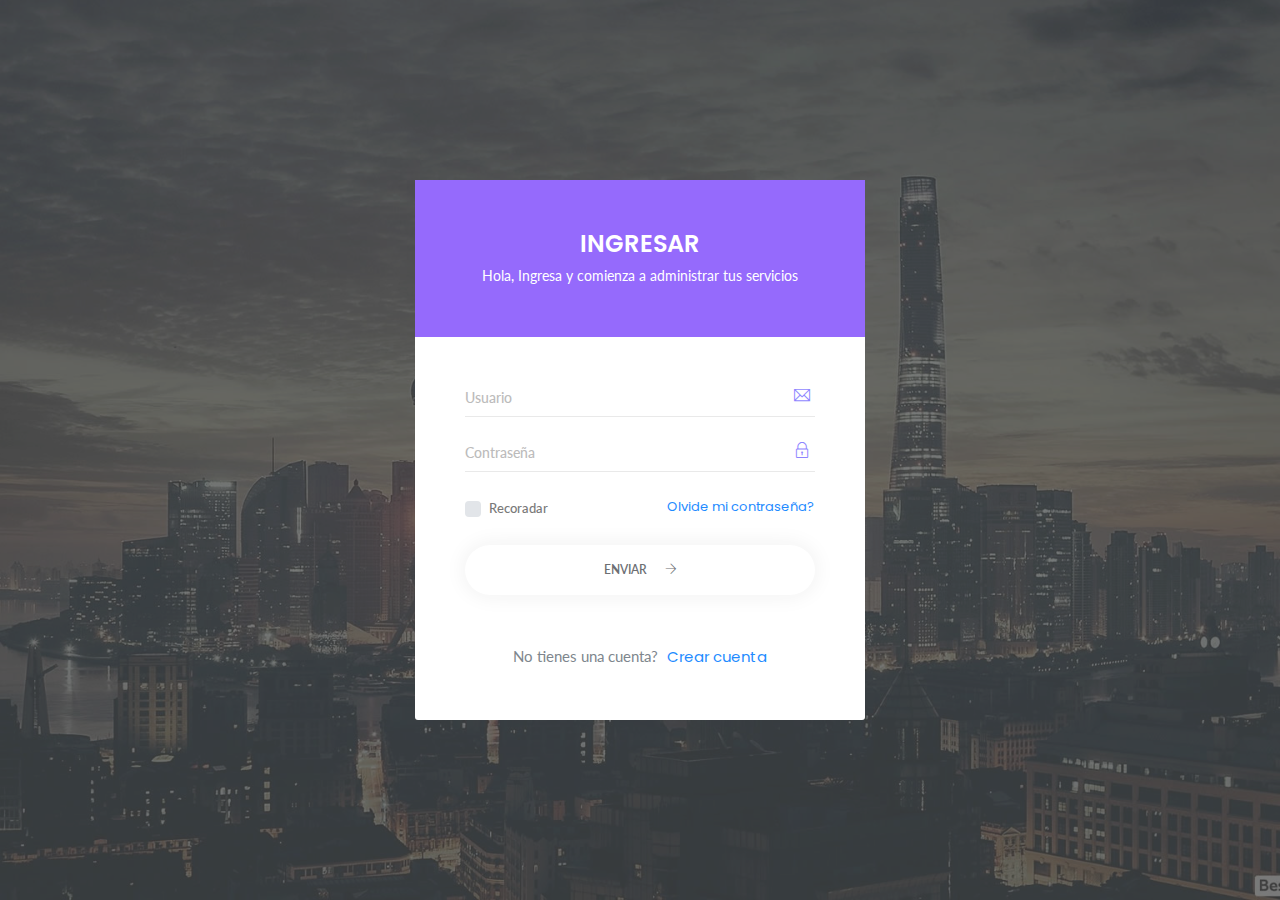
<file: index.html>
<!DOCTYPE html>
<html class="no-js" lang="es">
<head>
    <meta charset="UTF-8">
    <meta http-equiv="X-UA-Compatible" content="ie=edge">

    <meta name="viewport" content="width=device-width, user-scalable=no">
	<meta name="apple-mobile-web-app-capable" content="yes">
	<meta name="mobile-web-app-capable" content="yes">
    <title>Document</title>

    <!-- <link rel="shortcut icon" type="image/png" href="assets/images/icon/favicon.ico"> -->
    <link rel="stylesheet" href="assets/css/bootstrap.min.css">
    <link rel="stylesheet" href="assets/css/font-awesome.min.css">
    <link rel="stylesheet" href="assets/css/themify-icons.css">
    <link rel="stylesheet" href="assets/css/metisMenu.css">
    <link rel="stylesheet" href="assets/css/owl.carousel.min.css">
    <link rel="stylesheet" href="assets/css/slicknav.min.css">

    <link rel="stylesheet" href="https://www.amcharts.com/lib/3/plugins/export/export.css" type="text/css" media="all" />
 
    <link rel="stylesheet" href="assets/css/typography.css">
    <link rel="stylesheet" href="assets/css/default-css.css">
    <link rel="stylesheet" href="assets/css/styles.css">
    <link rel="stylesheet" href="assets/css/responsive.css">
    
    <script src="assets/js/vendor/modernizr-2.8.3.min.js"></script>
    <!-- <link rel="stylesheet" type="text/css" href="http://localhost:8080/css/style.css"> -->
</head>
<body>

    <div id="preloader">
        <div class="loader"></div>
    </div>

    <div class="page-container">
        <div id="component-main-menu"></div>
        <div class="main-content">
            <div id="component-main-header"></div>
            <div id="component-main-content"></div>
        </div>
        <div id="component-main-footer"></div>
    </div>

    
    <div id="component-main-option"></div>

    <a href="#" class="back-to-top"><i class="fa fa-chevron-up"></i></a>

    <script src="js/scripts.js"></script>
    <script src="js/main.js"></script>

</body>
</html>
</file>
<file: assets/css/themify-icons.css>
@font-face {
	font-family: 'themify';
	src:url('../fonts/themify.eot?-fvbane');
	src:url('../fonts/themify.eot?#iefix-fvbane') format('embedded-opentype'),
		url('../fonts/themify.woff?-fvbane') format('woff'),
		url('../fonts/themify.ttf?-fvbane') format('truetype'),
		url('../fonts/themify.svg?-fvbane#themify') format('svg');
	font-weight: normal;
	font-style: normal;
}

[class^="ti-"], [class*=" ti-"] {
	font-family: 'themify';
	speak: none;
	font-style: normal;
	font-weight: normal;
	font-variant: normal;
	text-transform: none;
	line-height: 1;

	/* Better Font Rendering =========== */
	-webkit-font-smoothing: antialiased;
	-moz-osx-font-smoothing: grayscale;
}

.ti-wand:before {
	content: "\e600";
}
.ti-volume:before {
	content: "\e601";
}
.ti-user:before {
	content: "\e602";
}
.ti-unlock:before {
	content: "\e603";
}
.ti-unlink:before {
	content: "\e604";
}
.ti-trash:before {
	content: "\e605";
}
.ti-thought:before {
	content: "\e606";
}
.ti-target:before {
	content: "\e607";
}
.ti-tag:before {
	content: "\e608";
}
.ti-tablet:before {
	content: "\e609";
}
.ti-star:before {
	content: "\e60a";
}
.ti-spray:before {
	content: "\e60b";
}
.ti-signal:before {
	content: "\e60c";
}
.ti-shopping-cart:before {
	content: "\e60d";
}
.ti-shopping-cart-full:before {
	content: "\e60e";
}
.ti-settings:before {
	content: "\e60f";
}
.ti-search:before {
	content: "\e610";
}
.ti-zoom-in:before {
	content: "\e611";
}
.ti-zoom-out:before {
	content: "\e612";
}
.ti-cut:before {
	content: "\e613";
}
.ti-ruler:before {
	content: "\e614";
}
.ti-ruler-pencil:before {
	content: "\e615";
}
.ti-ruler-alt:before {
	content: "\e616";
}
.ti-bookmark:before {
	content: "\e617";
}
.ti-bookmark-alt:before {
	content: "\e618";
}
.ti-reload:before {
	content: "\e619";
}
.ti-plus:before {
	content: "\e61a";
}
.ti-pin:before {
	content: "\e61b";
}
.ti-pencil:before {
	content: "\e61c";
}
.ti-pencil-alt:before {
	content: "\e61d";
}
.ti-paint-roller:before {
	content: "\e61e";
}
.ti-paint-bucket:before {
	content: "\e61f";
}
.ti-na:before {
	content: "\e620";
}
.ti-mobile:before {
	content: "\e621";
}
.ti-minus:before {
	content: "\e622";
}
.ti-medall:before {
	content: "\e623";
}
.ti-medall-alt:before {
	content: "\e624";
}
.ti-marker:before {
	content: "\e625";
}
.ti-marker-alt:before {
	content: "\e626";
}
.ti-arrow-up:before {
	content: "\e627";
}
.ti-arrow-right:before {
	content: "\e628";
}
.ti-arrow-left:before {
	content: "\e629";
}
.ti-arrow-down:before {
	content: "\e62a";
}
.ti-lock:before {
	content: "\e62b";
}
.ti-location-arrow:before {
	content: "\e62c";
}
.ti-link:before {
	content: "\e62d";
}
.ti-layout:before {
	content: "\e62e";
}
.ti-layers:before {
	content: "\e62f";
}
.ti-layers-alt:before {
	content: "\e630";
}
.ti-key:before {
	content: "\e631";
}
.ti-import:before {
	content: "\e632";
}
.ti-image:before {
	content: "\e633";
}
.ti-heart:before {
	content: "\e634";
}
.ti-heart-broken:before {
	content: "\e635";
}
.ti-hand-stop:before {
	content: "\e636";
}
.ti-hand-open:before {
	content: "\e637";
}
.ti-hand-drag:before {
	content: "\e638";
}
.ti-folder:before {
	content: "\e639";
}
.ti-flag:before {
	content: "\e63a";
}
.ti-flag-alt:before {
	content: "\e63b";
}
.ti-flag-alt-2:before {
	content: "\e63c";
}
.ti-eye:before {
	content: "\e63d";
}
.ti-export:before {
	content: "\e63e";
}
.ti-exchange-vertical:before {
	content: "\e63f";
}
.ti-desktop:before {
	content: "\e640";
}
.ti-cup:before {
	content: "\e641";
}
.ti-crown:before {
	content: "\e642";
}
.ti-comments:before {
	content: "\e643";
}
.ti-comment:before {
	content: "\e644";
}
.ti-comment-alt:before {
	content: "\e645";
}
.ti-close:before {
	content: "\e646";
}
.ti-clip:before {
	content: "\e647";
}
.ti-angle-up:before {
	content: "\e648";
}
.ti-angle-right:before {
	content: "\e649";
}
.ti-angle-left:before {
	content: "\e64a";
}
.ti-angle-down:before {
	content: "\e64b";
}
.ti-check:before {
	content: "\e64c";
}
.ti-check-box:before {
	content: "\e64d";
}
.ti-camera:before {
	content: "\e64e";
}
.ti-announcement:before {
	content: "\e64f";
}
.ti-brush:before {
	content: "\e650";
}
.ti-briefcase:before {
	content: "\e651";
}
.ti-bolt:before {
	content: "\e652";
}
.ti-bolt-alt:before {
	content: "\e653";
}
.ti-blackboard:before {
	content: "\e654";
}
.ti-bag:before {
	content: "\e655";
}
.ti-move:before {
	content: "\e656";
}
.ti-arrows-vertical:before {
	content: "\e657";
}
.ti-arrows-horizontal:before {
	content: "\e658";
}
.ti-fullscreen:before {
	content: "\e659";
}
.ti-arrow-top-right:before {
	content: "\e65a";
}
.ti-arrow-top-left:before {
	content: "\e65b";
}
.ti-arrow-circle-up:before {
	content: "\e65c";
}
.ti-arrow-circle-right:before {
	content: "\e65d";
}
.ti-arrow-circle-left:before {
	content: "\e65e";
}
.ti-arrow-circle-down:before {
	content: "\e65f";
}
.ti-angle-double-up:before {
	content: "\e660";
}
.ti-angle-double-right:before {
	content: "\e661";
}
.ti-angle-double-left:before {
	content: "\e662";
}
.ti-angle-double-down:before {
	content: "\e663";
}
.ti-zip:before {
	content: "\e664";
}
.ti-world:before {
	content: "\e665";
}
.ti-wheelchair:before {
	content: "\e666";
}
.ti-view-list:before {
	content: "\e667";
}
.ti-view-list-alt:before {
	content: "\e668";
}
.ti-view-grid:before {
	content: "\e669";
}
.ti-uppercase:before {
	content: "\e66a";
}
.ti-upload:before {
	content: "\e66b";
}
.ti-underline:before {
	content: "\e66c";
}
.ti-truck:before {
	content: "\e66d";
}
.ti-timer:before {
	content: "\e66e";
}
.ti-ticket:before {
	content: "\e66f";
}
.ti-thumb-up:before {
	content: "\e670";
}
.ti-thumb-down:before {
	content: "\e671";
}
.ti-text:before {
	content: "\e672";
}
.ti-stats-up:before {
	content: "\e673";
}
.ti-stats-down:before {
	content: "\e674";
}
.ti-split-v:before {
	content: "\e675";
}
.ti-split-h:before {
	content: "\e676";
}
.ti-smallcap:before {
	content: "\e677";
}
.ti-shine:before {
	content: "\e678";
}
.ti-shift-right:before {
	content: "\e679";
}
.ti-shift-left:before {
	content: "\e67a";
}
.ti-shield:before {
	content: "\e67b";
}
.ti-notepad:before {
	content: "\e67c";
}
.ti-server:before {
	content: "\e67d";
}
.ti-quote-right:before {
	content: "\e67e";
}
.ti-quote-left:before {
	content: "\e67f";
}
.ti-pulse:before {
	content: "\e680";
}
.ti-printer:before {
	content: "\e681";
}
.ti-power-off:before {
	content: "\e682";
}
.ti-plug:before {
	content: "\e683";
}
.ti-pie-chart:before {
	content: "\e684";
}
.ti-paragraph:before {
	content: "\e685";
}
.ti-panel:before {
	content: "\e686";
}
.ti-package:before {
	content: "\e687";
}
.ti-music:before {
	content: "\e688";
}
.ti-music-alt:before {
	content: "\e689";
}
.ti-mouse:before {
	content: "\e68a";
}
.ti-mouse-alt:before {
	content: "\e68b";
}
.ti-money:before {
	content: "\e68c";
}
.ti-microphone:before {
	content: "\e68d";
}
.ti-menu:before {
	content: "\e68e";
}
.ti-menu-alt:before {
	content: "\e68f";
}
.ti-map:before {
	content: "\e690";
}
.ti-map-alt:before {
	content: "\e691";
}
.ti-loop:before {
	content: "\e692";
}
.ti-location-pin:before {
	content: "\e693";
}
.ti-list:before {
	content: "\e694";
}
.ti-light-bulb:before {
	content: "\e695";
}
.ti-Italic:before {
	content: "\e696";
}
.ti-info:before {
	content: "\e697";
}
.ti-infinite:before {
	content: "\e698";
}
.ti-id-badge:before {
	content: "\e699";
}
.ti-hummer:before {
	content: "\e69a";
}
.ti-home:before {
	content: "\e69b";
}
.ti-help:before {
	content: "\e69c";
}
.ti-headphone:before {
	content: "\e69d";
}
.ti-harddrives:before {
	content: "\e69e";
}
.ti-harddrive:before {
	content: "\e69f";
}
.ti-gift:before {
	content: "\e6a0";
}
.ti-game:before {
	content: "\e6a1";
}
.ti-filter:before {
	content: "\e6a2";
}
.ti-files:before {
	content: "\e6a3";
}
.ti-file:before {
	content: "\e6a4";
}
.ti-eraser:before {
	content: "\e6a5";
}
.ti-envelope:before {
	content: "\e6a6";
}
.ti-download:before {
	content: "\e6a7";
}
.ti-direction:before {
	content: "\e6a8";
}
.ti-direction-alt:before {
	content: "\e6a9";
}
.ti-dashboard:before {
	content: "\e6aa";
}
.ti-control-stop:before {
	content: "\e6ab";
}
.ti-control-shuffle:before {
	content: "\e6ac";
}
.ti-control-play:before {
	content: "\e6ad";
}
.ti-control-pause:before {
	content: "\e6ae";
}
.ti-control-forward:before {
	content: "\e6af";
}
.ti-control-backward:before {
	content: "\e6b0";
}
.ti-cloud:before {
	content: "\e6b1";
}
.ti-cloud-up:before {
	content: "\e6b2";
}
.ti-cloud-down:before {
	content: "\e6b3";
}
.ti-clipboard:before {
	content: "\e6b4";
}
.ti-car:before {
	content: "\e6b5";
}
.ti-calendar:before {
	content: "\e6b6";
}
.ti-book:before {
	content: "\e6b7";
}
.ti-bell:before {
	content: "\e6b8";
}
.ti-basketball:before {
	content: "\e6b9";
}
.ti-bar-chart:before {
	content: "\e6ba";
}
.ti-bar-chart-alt:before {
	content: "\e6bb";
}
.ti-back-right:before {
	content: "\e6bc";
}
.ti-back-left:before {
	content: "\e6bd";
}
.ti-arrows-corner:before {
	content: "\e6be";
}
.ti-archive:before {
	content: "\e6bf";
}
.ti-anchor:before {
	content: "\e6c0";
}
.ti-align-right:before {
	content: "\e6c1";
}
.ti-align-left:before {
	content: "\e6c2";
}
.ti-align-justify:before {
	content: "\e6c3";
}
.ti-align-center:before {
	content: "\e6c4";
}
.ti-alert:before {
	content: "\e6c5";
}
.ti-alarm-clock:before {
	content: "\e6c6";
}
.ti-agenda:before {
	content: "\e6c7";
}
.ti-write:before {
	content: "\e6c8";
}
.ti-window:before {
	content: "\e6c9";
}
.ti-widgetized:before {
	content: "\e6ca";
}
.ti-widget:before {
	content: "\e6cb";
}
.ti-widget-alt:before {
	content: "\e6cc";
}
.ti-wallet:before {
	content: "\e6cd";
}
.ti-video-clapper:before {
	content: "\e6ce";
}
.ti-video-camera:before {
	content: "\e6cf";
}
.ti-vector:before {
	content: "\e6d0";
}
.ti-themify-logo:before {
	content: "\e6d1";
}
.ti-themify-favicon:before {
	content: "\e6d2";
}
.ti-themify-favicon-alt:before {
	content: "\e6d3";
}
.ti-support:before {
	content: "\e6d4";
}
.ti-stamp:before {
	content: "\e6d5";
}
.ti-split-v-alt:before {
	content: "\e6d6";
}
.ti-slice:before {
	content: "\e6d7";
}
.ti-shortcode:before {
	content: "\e6d8";
}
.ti-shift-right-alt:before {
	content: "\e6d9";
}
.ti-shift-left-alt:before {
	content: "\e6da";
}
.ti-ruler-alt-2:before {
	content: "\e6db";
}
.ti-receipt:before {
	content: "\e6dc";
}
.ti-pin2:before {
	content: "\e6dd";
}
.ti-pin-alt:before {
	content: "\e6de";
}
.ti-pencil-alt2:before {
	content: "\e6df";
}
.ti-palette:before {
	content: "\e6e0";
}
.ti-more:before {
	content: "\e6e1";
}
.ti-more-alt:before {
	content: "\e6e2";
}
.ti-microphone-alt:before {
	content: "\e6e3";
}
.ti-magnet:before {
	content: "\e6e4";
}
.ti-line-double:before {
	content: "\e6e5";
}
.ti-line-dotted:before {
	content: "\e6e6";
}
.ti-line-dashed:before {
	content: "\e6e7";
}
.ti-layout-width-full:before {
	content: "\e6e8";
}
.ti-layout-width-default:before {
	content: "\e6e9";
}
.ti-layout-width-default-alt:before {
	content: "\e6ea";
}
.ti-layout-tab:before {
	content: "\e6eb";
}
.ti-layout-tab-window:before {
	content: "\e6ec";
}
.ti-layout-tab-v:before {
	content: "\e6ed";
}
.ti-layout-tab-min:before {
	content: "\e6ee";
}
.ti-layout-slider:before {
	content: "\e6ef";
}
.ti-layout-slider-alt:before {
	content: "\e6f0";
}
.ti-layout-sidebar-right:before {
	content: "\e6f1";
}
.ti-layout-sidebar-none:before {
	content: "\e6f2";
}
.ti-layout-sidebar-left:before {
	content: "\e6f3";
}
.ti-layout-placeholder:before {
	content: "\e6f4";
}
.ti-layout-menu:before {
	content: "\e6f5";
}
.ti-layout-menu-v:before {
	content: "\e6f6";
}
.ti-layout-menu-separated:before {
	content: "\e6f7";
}
.ti-layout-menu-full:before {
	content: "\e6f8";
}
.ti-layout-media-right-alt:before {
	content: "\e6f9";
}
.ti-layout-media-right:before {
	content: "\e6fa";
}
.ti-layout-media-overlay:before {
	content: "\e6fb";
}
.ti-layout-media-overlay-alt:before {
	content: "\e6fc";
}
.ti-layout-media-overlay-alt-2:before {
	content: "\e6fd";
}
.ti-layout-media-left-alt:before {
	content: "\e6fe";
}
.ti-layout-media-left:before {
	content: "\e6ff";
}
.ti-layout-media-center-alt:before {
	content: "\e700";
}
.ti-layout-media-center:before {
	content: "\e701";
}
.ti-layout-list-thumb:before {
	content: "\e702";
}
.ti-layout-list-thumb-alt:before {
	content: "\e703";
}
.ti-layout-list-post:before {
	content: "\e704";
}
.ti-layout-list-large-image:before {
	content: "\e705";
}
.ti-layout-line-solid:before {
	content: "\e706";
}
.ti-layout-grid4:before {
	content: "\e707";
}
.ti-layout-grid3:before {
	content: "\e708";
}
.ti-layout-grid2:before {
	content: "\e709";
}
.ti-layout-grid2-thumb:before {
	content: "\e70a";
}
.ti-layout-cta-right:before {
	content: "\e70b";
}
.ti-layout-cta-left:before {
	content: "\e70c";
}
.ti-layout-cta-center:before {
	content: "\e70d";
}
.ti-layout-cta-btn-right:before {
	content: "\e70e";
}
.ti-layout-cta-btn-left:before {
	content: "\e70f";
}
.ti-layout-column4:before {
	content: "\e710";
}
.ti-layout-column3:before {
	content: "\e711";
}
.ti-layout-column2:before {
	content: "\e712";
}
.ti-layout-accordion-separated:before {
	content: "\e713";
}
.ti-layout-accordion-merged:before {
	content: "\e714";
}
.ti-layout-accordion-list:before {
	content: "\e715";
}
.ti-ink-pen:before {
	content: "\e716";
}
.ti-info-alt:before {
	content: "\e717";
}
.ti-help-alt:before {
	content: "\e718";
}
.ti-headphone-alt:before {
	content: "\e719";
}
.ti-hand-point-up:before {
	content: "\e71a";
}
.ti-hand-point-right:before {
	content: "\e71b";
}
.ti-hand-point-left:before {
	content: "\e71c";
}
.ti-hand-point-down:before {
	content: "\e71d";
}
.ti-gallery:before {
	content: "\e71e";
}
.ti-face-smile:before {
	content: "\e71f";
}
.ti-face-sad:before {
	content: "\e720";
}
.ti-credit-card:before {
	content: "\e721";
}
.ti-control-skip-forward:before {
	content: "\e722";
}
.ti-control-skip-backward:before {
	content: "\e723";
}
.ti-control-record:before {
	content: "\e724";
}
.ti-control-eject:before {
	content: "\e725";
}
.ti-comments-smiley:before {
	content: "\e726";
}
.ti-brush-alt:before {
	content: "\e727";
}
.ti-youtube:before {
	content: "\e728";
}
.ti-vimeo:before {
	content: "\e729";
}
.ti-twitter:before {
	content: "\e72a";
}
.ti-time:before {
	content: "\e72b";
}
.ti-tumblr:before {
	content: "\e72c";
}
.ti-skype:before {
	content: "\e72d";
}
.ti-share:before {
	content: "\e72e";
}
.ti-share-alt:before {
	content: "\e72f";
}
.ti-rocket:before {
	content: "\e730";
}
.ti-pinterest:before {
	content: "\e731";
}
.ti-new-window:before {
	content: "\e732";
}
.ti-microsoft:before {
	content: "\e733";
}
.ti-list-ol:before {
	content: "\e734";
}
.ti-linkedin:before {
	content: "\e735";
}
.ti-layout-sidebar-2:before {
	content: "\e736";
}
.ti-layout-grid4-alt:before {
	content: "\e737";
}
.ti-layout-grid3-alt:before {
	content: "\e738";
}
.ti-layout-grid2-alt:before {
	content: "\e739";
}
.ti-layout-column4-alt:before {
	content: "\e73a";
}
.ti-layout-column3-alt:before {
	content: "\e73b";
}
.ti-layout-column2-alt:before {
	content: "\e73c";
}
.ti-instagram:before {
	content: "\e73d";
}
.ti-google:before {
	content: "\e73e";
}
.ti-github:before {
	content: "\e73f";
}
.ti-flickr:before {
	content: "\e740";
}
.ti-facebook:before {
	content: "\e741";
}
.ti-dropbox:before {
	content: "\e742";
}
.ti-dribbble:before {
	content: "\e743";
}
.ti-apple:before {
	content: "\e744";
}
.ti-android:before {
	content: "\e745";
}
.ti-save:before {
	content: "\e746";
}
.ti-save-alt:before {
	content: "\e747";
}
.ti-yahoo:before {
	content: "\e748";
}
.ti-wordpress:before {
	content: "\e749";
}
.ti-vimeo-alt:before {
	content: "\e74a";
}
.ti-twitter-alt:before {
	content: "\e74b";
}
.ti-tumblr-alt:before {
	content: "\e74c";
}
.ti-trello:before {
	content: "\e74d";
}
.ti-stack-overflow:before {
	content: "\e74e";
}
.ti-soundcloud:before {
	content: "\e74f";
}
.ti-sharethis:before {
	content: "\e750";
}
.ti-sharethis-alt:before {
	content: "\e751";
}
.ti-reddit:before {
	content: "\e752";
}
.ti-pinterest-alt:before {
	content: "\e753";
}
.ti-microsoft-alt:before {
	content: "\e754";
}
.ti-linux:before {
	content: "\e755";
}
.ti-jsfiddle:before {
	content: "\e756";
}
.ti-joomla:before {
	content: "\e757";
}
.ti-html5:before {
	content: "\e758";
}
.ti-flickr-alt:before {
	content: "\e759";
}
.ti-email:before {
	content: "\e75a";
}
.ti-drupal:before {
	content: "\e75b";
}
.ti-dropbox-alt:before {
	content: "\e75c";
}
.ti-css3:before {
	content: "\e75d";
}
.ti-rss:before {
	content: "\e75e";
}
.ti-rss-alt:before {
	content: "\e75f";
}
</file>
<file: assets/css/typography.css>
/*
Table Of Contents
=========================
- Default Typography
- Custom Typography
=========================
*/


/*
--------------------------
- Default Typography
--------------------------
*/

body {
    font-size: 14px;
    font-family: 'Lato', sans-serif;
}

h1,
h2,
h3,
h4,
h5,
h6 {
    margin: 0;
    font-family: 'Poppins', sans-serif;
}
p{
    font-family: 'Lato', sans-serif;
    font-size: 15px;
    line-height: 26px;
    color: #444;
    margin-bottom: 0;
}
p img {
    margin: 0;
}

/* links */

a,
a:visited {
    text-decoration: none;
    transition: all 0.3s ease-in-out;
    -webkit-transition: all 0.3s ease-in-out;
    -moz-transition: all 0.3s ease-in-out;
    -o-transition: all 0.3s ease-in-out;
    outline: 0;
    font-family: 'Poppins', sans-serif;
}
a:hover{
    text-decoration: none;
}
a:focus {
    text-decoration: none;
    outline: 0;
}

p a,
p a:visited {
    line-height: inherit;
    outline: 0;
}


/* list */

ul,
ol {
    margin-bottom: 0px;
    margin-top: 0px;
    padding: 0;
}

ul {
    margin: 0;
    list-style-type: none;
}

ol {
    list-style: decimal;
}

ol,
ul.square,
ul.circle,
ul.disc {
    margin-left: 0px;
}

ul.square {
    list-style: square outside;
}

ul.circle {
    list-style: circle outside;
}

ul.disc {
    list-style: disc outside;
}

ul ul,
ul ol,
ol ol,
ol ul {
    margin: 0;
}

ul ul li,
ul ol li,
ol ol li,
ol ul li {
    margin-bottom: 0px;
}

button {
    cursor: pointer;
    outline: none!important;
    letter-spacing: 0;
}

/*
--------------------------
- Custom Typography
--------------------------
*/
/* blockquote */
blockquote{
    padding: 60px;
    position: relative;
    background: #853BFA;
}
blockquote:before{
    content: '\f10d';
    font-family: fontawesome;
    color: #fff;
    font-size: 32px;
    position: absolute;
    left: 16px;
    top: 46px;
}
blockquote p{
    font-size: 17px;
    color: #fff;
}
.blockquote-footer{
    color: #fff;
}
</file>
<file: assets/css/default-css.css>
/* 
--------------------------
- 1.1 Default CSS
--------------------------
*/

/*google font*/

@import url('https://fonts.googleapis.com/css?family=Lato:300,400,700,900|Poppins:100,300,400,500,600,700,800,900');
/* Your default CSS. */

* {
    margin: 0;
    padding: 0;
    box-sizing: border-box;
}

*, *:before, *:after {
    -moz-box-sizing: border-box;
    -webkit-box-sizing: border-box;
    box-sizing: border-box;
}

*:focus {
    outline: 0;
}

html {
    -webkit-font-smoothing: antialiased;
}

body {
    background: #fff;
    font-weight: normal;
    -webkit-font-smoothing: antialiased;
    /* Fix for webkit rendering */
    -webkit-text-size-adjust: 100%;
}

img {
    max-width: 100%;
    height: auto;
}

/*custome css*/

/*--------------------------
   Padding top
---------------------------*/

.pt--0 {
    padding-top: 0
}

.pt--10 {
    padding-top: 10px
}

.pt--15 {
    padding-top: 15px
}

.pt--20 {
    padding-top: 20px
}

.pt--30 {
    padding-top: 30px
}

.pt--40 {
    padding-top: 40px
}

.pt--50 {
    padding-top: 50px
}

.pt--60 {
    padding-top: 60px
}

.pt--70 {
    padding-top: 70px
}

.pt--80 {
    padding-top: 80px
}

.pt--90 {
    padding-top: 90px
}

.pt--100 {
    padding-top: 100px
}

.pt--110 {
    padding-top: 110px
}

.pt--120 {
    padding-top: 120px
}

.pt--130 {
    padding-top: 130px
}

.pt--140 {
    padding-top: 140px
}

.pt--150 {
    padding-top: 150px
}

.pt--160 {
    padding-top: 160px
}

.pt--170 {
    padding-top: 170px
}

.pt--180 {
    padding-top: 180px
}

.pt--190 {
    padding-top: 190px
}

/*------------------------
   Padding bottom
---------------------------*/

.pb--0 {
    padding-bottom: 0
}

.pb--10 {
    padding-bottom: 10px
}

.pb--15 {
    padding-bottom: 15px
}

.pb--20 {
    padding-bottom: 20px
}

.pb--30 {
    padding-bottom: 30px
}

.pb--40 {
    padding-bottom: 40px
}

.pb--50 {
    padding-bottom: 50px
}

.pb--60 {
    padding-bottom: 60px
}

.pb--70 {
    padding-bottom: 70px
}

.pb--80 {
    padding-bottom: 80px
}

.pb--90 {
    padding-bottom: 90px
}

.pb--100 {
    padding-bottom: 100px
}

.pb--110 {
    padding-bottom: 110px
}

.pb--120 {
    padding-bottom: 120px
}

.pb--130 {
    padding-bottom: 130px
}

.pb--140 {
    padding-bottom: 140px
}

.pb--150 {
    padding-bottom: 150px
}

.pb--160 {
    padding-bottom: 160px
}

.pb--170 {
    padding-bottom: 170px
}

.pb--180 {
    padding-bottom: 180px
}

.pb--190 {
    padding-bottom: 190px
}

/*------------------------------
   Page section padding 
-------------------------------*/

.ptb--0 {
    padding: 0
}

.ptb--10 {
    padding: 10px 0
}

.ptb--20 {
    padding: 20px 0
}

.ptb--30 {
    padding: 30px 0
}

.ptb--40 {
    padding: 40px 0
}

.ptb--50 {
    padding: 50px 0
}

.ptb--60 {
    padding: 60px 0
}

.ptb--70 {
    padding: 70px 0
}

.ptb--80 {
    padding: 80px 0
}

.ptb--90 {
    padding: 90px 0
}

.ptb--100 {
    padding: 100px 0
}

.ptb--110 {
    padding: 110px 0
}

.ptb--120 {
    padding: 120px 0
}

.ptb--130 {
    padding: 130px 0
}

.ptb--140 {
    padding: 140px 0
}

.ptb--150 {
    padding: 150px 0
}

.ptb--160 {
    padding: 160px 0
}

.ptb--170 {
    padding: 170px 0
}

.ptb--180 {
    padding: 180px 0
}

/*------------------------------
   Page section padding left
-------------------------------*/

.pl--0 {
    padding-left: 0px;
}

.pl--10 {
    padding-left: 10px;
}

.pl--20 {
    padding-left: 20px;
}

.pl--30 {
    padding-left: 30px;
}

.pl--40 {
    padding-left: 40px;
}

.pl--50 {
    padding-left: 50px;
}

.pl--60 {
    padding-left: 60px;
}

.pl--70 {
    padding-left: 70px;
}

.pl--80 {
    padding-left: 80px;
}

.pl--90 {
    padding-left: 90px;
}

.pl--100 {
    padding-left: 100px;
}

.pl--110 {
    padding-left: 110px;
}

/*------------------------------
   Page section padding right
-------------------------------*/

.pr--0 {
    padding-right: 0px;
}

.pr--10 {
    padding-right: 10px;
}

.pr--20 {
    padding-right: 20px;
}

.pr--30 {
    padding-right: 30px;
}

.pr--40 {
    padding-right: 40px;
}

.pr--50 {
    padding-right: 50px;
}

.pr--60 {
    padding-right: 60px;
}

.pr--70 {
    padding-right: 70px;
}

.pr--80 {
    padding-right: 80px;
}

.pr--90 {
    padding-right: 90px;
}

.pr--100 {
    padding-right: 100px;
}

.pr--110 {
    padding-right: 110px;
}

/* Colors */

:root {
    --primary-color: #4336FB;
}

#preloader {
    position: fixed;
    left: 0;
    top: 0;
    z-index: 99999;
    height: 100%;
    width: 100%;
    background: #fff;
    display: flex;
}
.loader{
    margin: auto;
    height: 50px;
    width: 50px;
    border-radius: 50%;
    position: relative;
}
.loader:before{
    content: '';
    position: absolute;
    left: 0;
    top: 0;
    height: 100%;
    width: 100%;
    background: #000;
    border-radius: 50%;
    opacity: 0;
    animation: popin 1.5s linear infinite 0s;
}
.loader:after{
    content: '';
    position: absolute;
    left: 0;
    top: 0;
    height: 100%;
    width: 100%;
    background: #000;
    border-radius: 50%;
    opacity: 0;
    animation: popin 1.5s linear infinite 0.5s;
}

@keyframes popin{
    0%{
        opacity: 0;
        transform: scale(0);
    }
    1%{
        opacity: 0.1;
        transform: scale(0);
    }
    99%{
        opacity: 0;
        transform: scale(2);
    }
    100%{
        opacity: 0;
        transform: scale(0);
    }
}
</file>
<file: assets/css/responsive.css>
/* (1366x768) WXGA Display */

@media screen and (min-width: 1441px) and (max-width: 1920px) {
    .error-content {
        margin-top: 100px;
    }
}

/*Medium Desktop Device*/

@media screen and (min-width: 1200px) and (max-width: 1440px) {
    .col-ml-6 {
        -webkit-box-flex: 0;
        -ms-flex: 0 0 50%;
        flex: 0 0 50%;
        max-width: 50%;
    }
    .col-ml-12 {
        -webkit-box-flex: 0;
        -ms-flex: 0 0 100%;
        flex: 0 0 100%;
        max-width: 100%;
    }
    .col-ml-8 {
        -webkit-box-flex: 0;
        -ms-flex: 0 0 66.666667%;
        flex: 0 0 66.666667%;
        max-width: 66.666667%;
    }
    .col-ml-4 {
        -webkit-box-flex: 0;
        -ms-flex: 0 0 33.333333%;
        flex: 0 0 33.333333%;
        max-width: 33.333333%;
    }

    #coin_distribution-wrapper {
        margin-top: -68px;
    }
    .cripto-live ul li .icon {
        height: 23px;
        width: 23px;
        margin-right: 3px;
        font-size: 13px;
        line-height: 23px;
    }
    .cripto-live ul li {
        margin-bottom: 35px;
        font-size: 15px;
    }
    .exhcange-rate {
        padding: 48px 38px;
    }
    .exchange-btn button {
        margin-top: 37px;
    }
    .single-report h2 {
        font-size: 19px;
    }
    .s-report-title {
        margin-bottom: 17px;
    }
    .card-title {
        font-size: 20px;
    }
    .s-report-inner {
        padding-left: 73px;
    }
    /* dashboard two */
    .s-report-title .header-title {
        font-size: 15px;
    }
    .member-box .media-body p {
        font-size: 15px;
    }
    .s-member img {
        max-width: 60px;
    }
    .s-member .media-body {
        margin-left: 20px!important;
    }
    .tm-social a {
        margin-left: 3px;
        font-size: 18px;
    }
    .member-box .media-body span {
        font-size: 14px;
        line-height: 21px;
    }
    .team-search {
        margin-top: 20px;
    }
    .team-search input {
        width: 100%;
    }

    /* error page */
    .error-content {
        margin-top: 100px;
    }

    /* dashboard three */
    #salesanalytic {
        height: 500px;
    }
    #seomap {
        height: 346px;
    }
    #seolinechart8 {
        margin-top: 60px;
    }
}

/* Normal desktop :992px. */

@media (min-width: 1200px) and (max-width: 1364px) {

    /* sidebar */
    .sidebar-menu {
        width: 365px;
    }
    .nav-btn {
        position: fixed;
        z-index: 99;
        /* left: 363px; */
        background: #303641;
        padding: 14px;
        top: 0;
        margin: 0;
    }
    .nav-btn span {
        background: #fffbfb;
    }
    .sbar_collapsed .sidebar-menu {
        left: -90%;
    }
    .sbar_collapsed .nav-btn {
        position: initial;
        background: none;
        padding: 0;
        margin: 10px 30px 0 0;
    }
    .sbar_collapsed .nav-btn span {
        background: #b3aaaa;
    }
    .sbar_collapsed .logo a span {
        display: block;
    }
    .minisidebar.main-menu {
        margin-right: 0;
    }
    /* main content */
    .main-content-inner {
        padding: 0 15px 50px;
    }
    .page-container,
    .sbar_collapsed.page-container {
        padding-left: 0;
    }
    /* sidebar collapsed end */
    /* pricing */
    .col-mdl-4 {
        -webkit-box-flex: 0;
        -ms-flex: 0 0 33.333333%;
        flex: 0 0 33.333333%;
        max-width: 33.333333%;
    }
}

@media (min-width: 992px) and (max-width: 1199px) {
    /* dashboard one */
    .mt-md-30 {
        margin-top: 30px;
    }
    /* sidebar */
    .sidebar-menu {
        width: 306px;
    }
    .nav-btn {
        position: fixed;
        z-index: 99;
        /* left: 304px; */
        background: #303641;
        padding: 14px;
        top: 0;
        margin: 0;
    }
    .nav-btn span {
        background: #fffbfb;
    }
    .sbar_collapsed .sidebar-menu {
        left: -90%;
    }
    .sbar_collapsed .nav-btn {
        position: initial;
        background: none;
        padding: 0;
        margin: 10px 30px 0 0;
    }
    .sbar_collapsed .nav-btn span {
        background: #b3aaaa;
    }
    .sbar_collapsed .logo a span {
        display: block;
    }
    .minisidebar.main-menu {
        margin-right: 0;
    }
    /* main content */
    .main-content-inner {
        padding: 0 15px 50px;
    }
    .page-container,
    .sbar_collapsed.page-container {
        padding-left: 0;
    }
    /* fact area */
    .single-report h2 {
        font-size: 17px;
    }
    .s-report-inner {
        padding-left: 73px;
    }
    .s-report-title {
        margin-bottom: 17px;
    }
    .s-report-title .card-title {
        font-size: 20px;
    }
    #coin_distribution-wrapper {
        margin-top: -65px;
    }
    #verview-shart-wrapper {
        margin-top: -26px;
    }
    .cripto-live ul li .icon {
        height: 23px;
        width: 23px;
        margin-right: 3px;
        font-size: 13px;
        line-height: 23px;
    }
    .cripto-live ul li {
        margin-bottom: 35px;
        font-size: 15px;
    }
    .letest-news {
        display: flex;
        flex-wrap: wrap;
        justify-content: space-between;
    }
    .exchange-btn button {
        margin-top: 37px;
    }
    .single-post {
        flex-basis: calc(50% - 15px);
        display: block;
    }
    .lts-thumb {
        margin-bottom: 10px;
    }
    /* dashboard two */
    .member-box .media-body p {
        font-size: 16px;
    }

    /* dahsboard three */
    #seolinechart8 {
        margin-top: 60px;
    }

    /* horizontal header dashboard */
    .horizontal-menu ul li a {
        padding: 10px 8px;
    }
    .seo-fact #seolinechart3,
    .seo-fact #seolinechart4 {
        max-width: 144px;
    }
}

/* Normal desktop :991px. */

@media (min-width: 768px) and (max-width: 991px) {
    /* dashboard one */
    /* sidebar */
    .sidebar-menu {
        width: 306px;
    }
    .nav-btn {
        position: fixed;
        z-index: 99;
        /* left: 304px; */
        background: #303641;
        padding: 14px;
        top: 0;
        margin: 0;
    }
    .nav-btn span {
        background: #fffbfb;
    }
    .sbar_collapsed .sidebar-menu {
        left: -90%;
    }
    .sbar_collapsed .nav-btn {
        position: initial;
        background: none;
        padding: 0;
        margin: 10px 30px 0 0;
    }
    .sbar_collapsed .nav-btn span {
        background: #b3aaaa;
    }
    .sbar_collapsed .logo a span {
        display: block;
    }
    .minisidebar.main-menu {
        margin-right: 0;
    }
    .sbar_collapsed .metismenu li a span,
    .sbar_collapsed .metismenu li a:after,
    .sbar_collapsed .metismenu .collapse.in {
        display: inline-block;
    }
    /* main content */
    .main-content-inner {
        padding: 0 15px 50px;
    }
    .page-container,
    .sbar_collapsed.page-container {
        padding-left: 0;
    }
    /* main content */
    .search-box input {
        width: 278px;
    }
    /* fact area */
    .s-report-inner {
        padding-left: 18px;
    }
    .single-report .icon {
        display: none;
    }
    .single-report h2 {
        font-size: 16px;
    }
    .single-report span {
        font-size: 13px;
    }
    .s-report-title {
        margin-bottom: 19px;
    }
    .card-title {
        font-size: 18px;
    }
    /* coin distribution */
    .coin-distribution {
        margin-top: 30px;
    }
    #coin_distribution-wrapper {
        margin-top: -101px;
    }
    .mt-sm-30 {
        margin-top: 30px;
    }
    /* criptio price */
    .cripto-live ul li {
        width: 49%;
        display: inline-block;
    }
    .input-form input {
        height: 70px;
        padding-left: 20px;
    }
    .exchange-btn button {
        height: 70px;
    }
    .input-form span {
        height: 70px;
        line-height: 70px;
    }
    /* icons */
    .icon-container {
        flex-basis: calc(100% * (1/3));
    }

    /* maps */
    #mapamchart1,
    #mapamchart2,
    #mapamchart3,
    #mapamchart4,
    #mapamchart5,
    #mapamchart6 {
        height: 300px;
    }
    #google_map {
        height: 400px;
    }

    /* login page */
    .ptb--100 {
        padding: 90px 0;
    }
    /* horizontal header dashboard */
    .header-bottom .search-box input {
        max-width: 100%;
    }
}

/* small mobile :320px. */

@media (max-width: 767px) {
    .ptb--100 {
        padding: 90px 0;
    }
}

/* Large Mobile :480px. */

@media only screen and (min-width: 480px) and (max-width: 767px) {
    /* dashboard one */
    .mb-xs-30 {
        margin-bottom: 30px;
    }
    .mt-sm-30 {
        margin-top: 30px;
    }
    .mb-sm-40 {
        margin-bottom: 40px;
    }
    /* sidebar */
    .sidebar-menu {
        width: 365px;
    }
    .nav-btn {
        position: fixed;
        z-index: 99;
        /* left: 363px; */
        background: #303641;
        padding: 14px;
        top: 0;
        margin: 0;
    }
    .nav-btn span {
        background: #fffbfb;
    }
    .sbar_collapsed .sidebar-menu {
        left: -90%;
    }
    .sbar_collapsed .nav-btn {
        position: initial;
        background: none;
        padding: 0;
        margin: 10px 30px 0 0;
    }
    .sbar_collapsed .nav-btn span {
        background: #b3aaaa;
    }
    .sbar_collapsed .logo a span {
        display: block;
    }
    .minisidebar.main-menu {
        margin-right: 0;
    }
    /* main content */
    .main-content-inner {
        padding: 0 15px 35px;
    }
    .page-container,
    .sbar_collapsed.page-container {
        padding-left: 0;
    }
    /* main content */
    .search-box input {
        width: 278px;
    }
    .notification-area li {
        margin-left: 21px;
    }
    .page-title {
        font-size: 21px;
    }
    #coin_distribution-wrapper {
        margin-top: -74px;
    }
    .coin-distribution {
        margin-top: 30px;
    }
    .trd-history-tabs ul li a {
        margin: 0 8px;
    }
    table.dbkit-table tr {
        height: 64px;
    }
    .lts-thumb {
        margin-bottom: 15px;
    }
    .lts-content h2 a {
        font-size: 19px;
        font-weight: 500;
    }
    .lts-content span {
        font-size: 16px;
        font-weight: 500;
        margin-bottom: 6px;
    }
    .input-form input {
        height: 70px;
        padding-left: 20px;
    }
    .exchange-btn button {
        height: 70px;
    }
    .input-form span {
        height: 70px;
        line-height: 70px;
    }
    /* icons */
    .icon-container {
        flex-basis: calc(100% * (1/2));
    }

    /* maps */
    #mapamchart1,
    #mapamchart2,
    #mapamchart3,
    #mapamchart4,
    #mapamchart5,
    #mapamchart6 {
        height: 300px;
    }
    #google_map {
        height: 400px;
    }

    /* horizontal header dashboard */
    .header-bottom .search-box input {
        max-width: 100%;
    }
}

/* small mobile :320px. */

@media (min-width: 240px) and (max-width: 479px) {
    /* dashboard one */
    /* sidebar */
    .sidebar-menu {
        width: calc(100% - 48px);
    }
    .nav-btn {
        position: fixed;
        z-index: 99;
        right: 0;
        background: #303641;
        padding: 14px;
        top: 0;
        margin: 0;
    }
    .nav-btn span {
        background: #fffbfb;
    }
    .sbar_collapsed .sidebar-menu {
        left: -100%;
    }
    .sbar_collapsed .nav-btn {
        position: initial;
        background: none;
        padding: 0;
        margin: 10px 30px 0 0;
    }
    .sbar_collapsed .nav-btn span {
        background: #b3aaaa;
    }
    .sbar_collapsed .logo a span {
        display: block;
    }
    .minisidebar.main-menu {
        margin-right: 0;
    }
    /* main content */
    .main-content-inner {
        padding: 0 15px 50px;
    }
    .page-container,
    .sbar_collapsed.page-container {
        padding-left: 0;
    }
    .card-body {
        padding: 1.25rem;
    }
    /* hedaer */
    .search-box input {
        width: 223px;
    }
    .notification-area {
        text-align: center;
        margin: 30px 0 3px;
        float: none;
    }
    .notification-area li {
        margin: 0 15px;
    }
    .user-profile {
        margin: 16px 0 10px 0;
    }
    .user-profile .dropdown-menu {
        width: 100%;
        right: 0px!important;
    }
    .nt-enveloper-box.notify-box {
        width: 286px;
        right: -101px!important;
    }
    .bell-notify-box.notify-box {
        width: 286px;
        right: -160px!important;
    }
    .page-title-area {
        padding: 15px 30px 0;
    }
    /* fact area */
    .s-report-inner {
        padding-left: 20px;
    }
    .single-report .icon {
        display: none;
    }
    .single-report h2 {
        font-size: 20px;
    }
    .card-title {
        font-size: 18px;
    }
    .mb-xs-30 {
        margin-bottom: 30px;
    }
    .mt-xs-30 {
        margin-top: 30px;
    }
    .coin-distribution {
        margin-top: 30px;
    }
    #verview-shart {
        height: 235px;
    }
    #coin_distribution-wrapper {
        margin-top: -88px;
    }
    .market-status-table {
        padding-top: 0!important;
    }
    .cripto-live ul li {
        font-size: 14px;
    }
    .cripto-live ul li .icon {
        height: 25px;
        width: 25px;
        margin-right: 4px;
        font-size: 14px;
        line-height: 25px;
    }
    .cripto-live ul li span {
        width: 45%;
    }
    .trd-history-tabs ul li a {
        margin-right: 18px;
        margin-left: 0;
    }
    .trd-history-tabs {
        margin: 10px 0;
    }
    table.dbkit-table tr {
        height: 63px;
    }
    /* blog */
    .lts-content h2 a {
        font-size: 18px;
        font-weight: 500;
    }
    .lts-thumb {
        flex-basis: 100%;
        margin-bottom: 10px;
    }
    .lts-content {
        flex-basis: 100%;
    }
    .mb-xs-20 {
        margin-bottom: 20px;
    }
    .mb-xs-40 {
        margin-bottom: 40px;
    }
    .input-form input {
        height: 60px;
        padding-left: 15px;
        box-shadow: 0 0 12px rgba(0, 0, 0, 0.07);
    }
    .input-form span {
        width: 86px;
        line-height: 60px;
        font-size: 17px;
    }
    .exhcange-rate {
        padding: 0;
        background-color: #fff;
    }
    .exhcange-rate .exchange-devider {
        font-size: 21px;
        margin: 13px 0;
    }
    .exchange-btn button {
        height: 60px;
    }
    .lts-content span {
        font-size: 14px;
        margin-bottom: 5px;
        display: block;
    }
    /* Dashboard Two */
    #visitor_graph {
        height: 300px;
    }
    .pagination_area {
        float: none;
        text-align: center;
    }
    .s-member .media img {
        max-width: 45px;
    }
    .member-box .media-body {
        margin-left: 10px!important;
    }
    .member-box .media-body p {
        font-size: 15px;
    }
    .tm-social a {
        margin-left: 5px;
        font-size: 16px;
    }
    .member-box .media-body span {
        font-size: 13px;
        line-height: 20px;
    }
    form.team-search {
        margin-top: 20px;
    }
    .s-member {
        padding: 21px 0px 7px;
        background: #fff;
        margin: 15px 0;
        border-top: 1px solid #f1ebeb;
    }
    .s-member:last-child {
        margin-bottom: 0;
    }
    /* bar Chart*/
    #ambarchart1,
    #ambarchart2,
    #ambarchart3,
    #ambarchart4,
    #ambarchart5,
    #ambarchart6 {
        height: 250px;
    }
    /* line chart */
    #amlinechart1,
    #amlinechart2,
    #amlinechart3,
    #amlinechart4,
    #amlinechart5 {
        height: 250px;
    }
    /* pie chart */
    #ampiechart1,
    #ampiechart2,
    #ampiechart3,
    #highpiechart4,
    #highpiechart5,
    #highpiechart6 {
        height: 250px;
    }
    /* accordion  */
    .according .card-header a {
        padding: 12px 15px;
    }
    .accordion-s2 .card-header a:before,
    .accordion-s3 .card-header a:before {
        right: 9px;
    }
    /* dropdown */
    .btn {
        padding: 11px 16px;
    }
    /* media object */
    .child-media {
        padding-left: 20px;
    }
    /* typography */
    blockquote {
        padding: 20px 15px 20px 60px;
    }
    /* icons */
    .icon-container {
        flex-basis: 100%;
    }

    /* maps */
    #mapamchart1,
    #mapamchart2,
    #mapamchart3,
    #mapamchart4,
    #mapamchart5,
    #mapamchart6 {
        height: 200px;
    }
    #google_map {
        height: 300px;
    }

    /* invoice */
    .invoice-date {
        margin-top: 20px;
    }
    .invoice-buttons a {
        padding: 12px 12px;
    }
    .login-form-head,
    .login-form-body {
        padding: 40px 20px;
    }
    .rmber-area {
        font-size: 12px;
    }

    /* dashboard thee */
    .seo-fact #seolinechart3,
    .seo-fact #seolinechart4 {
        max-width: 128px;
    }
    .seofct-icon i {
        font-size: 37px;
    }
    .seo-fact h2 {
        font-size: 22px;
    }
    #user-statistics {
        height: 250px;
    }
    #salesanalytic {
        height: 400px;
    }
    #seomap {
        height: 180px;
    }
    .tstu-img {
        width: 60px;
        margin-right: 14px;
    }
    .offset-area {
        width: 300px;
    }

    .media-body {
        line-height: 15px;
    }

    .mostrar-iconos{
        display:inline;
    }

    .mostrar-texto{
        display:none;
    }
}
</file>
<file: assets/css/metisMenu.css>
/*!
* metismenu - v2.7.8
* A jQuery menu plugin
* https://github.com/onokumus/metismenu#readme
*
* Made by Osman Nuri Okumus <onokumus@gmail.com> (https://github.com/onokumus)
* Under MIT License
*/
.metismenu .arrow {
    float: right;
    line-height: 1.42857;
  }
  *[dir="rtl"] .metismenu .arrow {
    float: left;
  }
  
  /*
   * Require Bootstrap 3.x
   * https://github.com/twbs/bootstrap
  */
  
  .metismenu .glyphicon.arrow:before {
    content: "\e079";
  }
  .metismenu .active > a > .glyphicon.arrow:before {
    content: "\e114";
  }
  
  /*
   * Require Font-Awesome
   * http://fortawesome.github.io/Font-Awesome/
  */
  
  .metismenu .fa.arrow:before {
    content: "\f104";
  }
  .metismenu .active > a > .fa.arrow:before {
    content: "\f107";
  }
  
  /*
   * Require Ionicons
   * http://ionicons.com/
  */
  
  .metismenu .ion.arrow:before {
    content: "\f3d2"
  }
  .metismenu .active > a > .ion.arrow:before {
    content: "\f3d0";
  }
  .metismenu .plus-times {
    float: right;
  }
  *[dir="rtl"] .metismenu .plus-times {
    float: left;
  }
  .metismenu .fa.plus-times:before {
    content: "\f067";
  }
  .metismenu .active > a > .fa.plus-times {
    -webkit-transform: rotate(45deg);
    transform: rotate(45deg);
  }
  .metismenu .plus-minus {
    float: right;
  }
  *[dir="rtl"] .metismenu .plus-minus {
    float: left;
  }
  .metismenu .fa.plus-minus:before {
    content: "\f067";
  }
  .metismenu .active > a > .fa.plus-minus:before {
    content: "\f068";
  }
  .metismenu .collapse {
    display: none;
  }
  .metismenu .collapse.in {
    display: block;
  }
  .metismenu .collapsing {
    position: relative;
    height: 0;
    overflow: hidden;
    transition-timing-function: ease;
    transition-duration: .35s;
    transition-property: height, visibility;
  }
  
  .metismenu .has-arrow {
    position: relative;
  }
  
  .metismenu .has-arrow::after {
    position: absolute;
    content: '';
    width: .5em;
    height: .5em;
    border-width: 1px 0 0 1px;
    border-style: solid;
    border-color: initial;
    right: 1em;
    -webkit-transform: rotate(-45deg) translate(0, -50%);
    transform: rotate(-45deg) translate(0, -50%);
    -webkit-transform-origin: top;
    transform-origin: top;
    top: 50%;
    transition: all .3s ease-out;
  }
  
  *[dir="rtl"] .metismenu .has-arrow::after {
    right: auto;
    left: 1em;
    -webkit-transform: rotate(135deg) translate(0, -50%);
    transform: rotate(135deg) translate(0, -50%);
  }
  
  .metismenu .active > .has-arrow::after,
  .metismenu .has-arrow[aria-expanded="true"]::after {
    -webkit-transform: rotate(-135deg) translate(0, -50%);
    transform: rotate(-135deg) translate(0, -50%);
  }
  
  *[dir="rtl"] .metismenu .active > .has-arrow::after,
  *[dir="rtl"] .metismenu .has-arrow[aria-expanded="true"]::after {
    -webkit-transform: rotate(225deg) translate(0, -50%);
    transform: rotate(225deg) translate(0, -50%);
  }
  
  /*# sourceMappingURL=metisMenu.css.map */
</file>
<file: assets/css/styles.css>
/*--------------------------------------------

    Template Name: srtdash - Bootstrap 4 Admin and Ui Kit
    Template URI: http://tf.itech-theme.com/srtdash-preview
    Description: This is Bootstrap 4 Admin Template and Ui Kit
    Author: cdibrandstudio
    Author https://themeforest.net/user/cdibrandstudio
    Version: 1.0

----------------------------------------------
    
    CSS INDEX
    ===================
  
    1. Core Css
    2. Dashboard One
        2.1 Sidebar Menu
            2.1.1 Horizontal Menu
        2.2 Header Area
        2.3 Page Title Area
        2.4 Fact Area
        2.5 Overview
        2.6 Market value
        2.7 Live Crypto Price
        2.8 Trading History
        2.9 Letest Post
    3. Dashboard Two
    4. Dashboard Three
    5. Bar Chart
    6. Line Chart
    7. Pie Chart
    8. Accroding
    9. Alert
   10. Badge
   11. Button
   12. Cards
   13. Dropdown Button
   14. List Group
   15. Modal
   16. Pagination
   17. Form
   18. Icons
   19. Table Basic
   20. Datatable
   21. Map
   22. Invoice
   23. Login
   24. Pricing
   25. 404 Page
   26. Offset Sidebar

-----------------------------------------------------------------------------------*/


/*------------------------- 1. Core Css -------------------*/

.page-container {
    width: 100%;
    height: 100%;
    min-height: 100vh;
    padding-left: 280px;
    -webkit-transition: padding-left 0.3s ease 0s;
    transition: padding-left 0.3s ease 0s;
}

.sbar_collapsed.page-container {
    padding-left: 0;
}

.card {
    border: none;
    border-radius: 4px;
    background-color: #fff;
    -webkit-transition: all 0.3s ease 0s;
    transition: all 0.3s ease 0s;
}

.card:hover {
    box-shadow: 0 5px 30px rgba(0, 0, 0, 0.02);
}

.card-body {
    padding: 25.6px;
    padding: 1.6rem;
}

.h-full {
    height: 100%;
}

.main-content {
    width: 100%;
    background: #F3F8FB;
}

.main-content-inner {
    padding: 0 30px 50px;
}

/*------------------------- END Core Css -------------------*/


/*-------------------- 2.1 Sidebar Menu -------------------*/

.sidebar-menu {
    position: fixed;
    left: 0;
    top: 0;
    z-index: 99;
    height: 100vh;
    width: 280px;
    overflow: hidden;
    background: #303641;
    box-shadow: 2px 0 32px rgba(0, 0, 0, 0.05);
    -webkit-transition: all 0.3s ease 0s;
    transition: all 0.3s ease 0s;
}

.sbar_collapsed .sidebar-menu {
    left: -280px;
}

.main-menu {
    height: calc(100% - 100px);
    overflow: hidden;
    padding: 20px 10px 0 0;
    -webkit-transition: all 0.3s ease 0s;
    transition: all 0.3s ease 0s;
}

.menu-inner {
    overflow-y: scroll;
    height: 100%;
}

.slimScrollBar {
    background: #fff!important;
    opacity: 0.1!important;
}

.sidebar-header {
    padding: 19px 32px 20px;
    background: #303641;
    border-bottom: 1px solid #343e50;
}
.sidebar-menu .logo{
    text-align: center;
}
.logo a {
    display: inline-block;
    max-width: 120px;
}

.metismenu >li >a {
    padding-left: 32px!important;
}
.metismenu li a {
    position: relative;
    display: block;
    color: #8d97ad;
    font-size: 15px;
    text-transform: capitalize;
    padding: 15px 15px;
    letter-spacing: 0;
    font-weight: 400;
}

.metismenu li a i {
    color: #6a56a5;
    -webkit-transition: all 0.3s ease 0s;
    transition: all 0.3s ease 0s;
}

.metismenu li a:after {
    position: absolute;
    content: '\f107';
    font-family: fontawesome;
    right: 15px;
    top: 12px;
    color: #8d97ad;
    font-size: 20px;
}

.metismenu li.active>a:after {
    content: '\f106';
}

.metismenu li a:only-child:after {
    content: '';
}

.metismenu li a span {
    margin-left: 10px;
}

.metismenu li.active>a,
.metismenu li:hover>a {
    color: #fff;
}

.metismenu li li a {
    padding: 8px 20px;
}

.metismenu li ul {
    padding-left: 37px;
}

.metismenu >li:hover>a,
.metismenu >li.active>a {
    color: #fff;
    background: #343942;
}

.metismenu li:hover>a,
.metismenu li.active>a {
    color: #fff;
}

.metismenu li:hover>a i,
.metismenu li.active>a i {
    color: #fff;
}

.metismenu li li a:after {
    top: 6px;
}

/*-------------------- END Sidebar Menu -------------------*/


/*-------------------- 2.1.1 Horizontal Menu -------------------*/

.body-bg {
    background: #F3F8FB;
}

.horizontal-main-wrapper {
    min-height: 100vh;
}

.horizontal-main-wrapper .container {
    max-width: 1440px;
}

.horizontal-main-wrapper .header-area,
.horizontal-main-wrapper .mainheader-area {
    padding-left: 0;
    padding-right: 0;
}

.horizontal-main-wrapper .main-content-inner {
    padding: 0 0 50px;
}

.mainheader-area .notification-area {
    -webkit-transform: translateY(-11px);
            transform: translateY(-11px);
}

.mainheader-area {
    background: #fff;
    border-bottom: 1px solid #f3f8fb;
    padding-left: 15px;
    position: relative;
    z-index: 99;
}

.mainheader-area .logo a span {
    color: #843df9;
}

.horizontal-menu {
    position: relative;
}

.horizontal-menu ul li {
    display: inline-block;
    position: relative;
}

.horizontal-menu ul li a {
    display: block;
    font-size: 13px;
    padding: 10px 20px;
    color: #000000;
    text-transform: capitalize;
}

.horizontal-menu ul li:hover>a,
.horizontal-menu ul li.active>a {
    color: #007BFF;
}

.horizontal-menu nav>ul>li:first-child>a {
    padding-left: 0;
}

.horizontal-menu ul li a i {
    margin-right: 5px;
}

.horizontal-menu .submenu {
    position: absolute;
    left: 0;
    top: 100%;
    z-index: 99;
    width: 200px;
    background: #fff;
    opacity: 0;
    visibility: hidden;
    border-top: 4px solid #007BFF;
    border-radius: 3px;
    box-shadow: 0 2px 15px rgba(0, 0, 0, 0.03);
}

.horizontal-menu .submenu li {
    display: block;
}

.horizontal-menu ul li:hover>.submenu {
    opacity: 1;
    visibility: visible;
}

.horizontal-menu .mega-menu {
    position: inherit;
}

.horizontal-menu .mega-menu .submenu {
    width: 100%;
    max-width: 900px;
}

.horizontal-menu .mega-menu .submenu li {
    display: inline-block;
    width: calc(100% * (1/3) - 5px);
}

.header-bottom .search-box input {
    max-width: 350px;
    width: 100%;
}

/* mobile menu */

.slicknav_menu {
    background: #8255f7;
    padding: 0;
    margin-top: 20px;
}

.slicknav_menu>a {
    display: block;
    width: 100%;
    padding: 15px;
    margin: 0;
    background: transparent;
}

.slicknav_menu .slicknav_icon {
    float: right;
}

.slicknav_menu .slicknav_icon-bar {
    box-shadow: none;
}

.slicknav_menu .slicknav_menutxt {
    font-weight: 500;
    text-shadow: none;
}

.slicknav_nav .slicknav_row,
.slicknav_nav a {
    text-transform: capitalize;
}

.slicknav_nav .slicknav_row:hover {
    border-radius: 0;
    background: #8e66f7;
}

.slicknav_nav li i {
    width: 26px;
    display: inline-block;
}

.slicknav_nav .slicknav_item .slicknav_arrow {
    float: right;
}

/*-------------------- END Horizontal Menu -------------------*/


/*-------------------- 2.2 Header Area -------------------*/

.header-area {
    padding: 15px 30px;
    background: #fff;
    border-bottom: 1px solid #d8e3e7;
}

.nav-btn {
    margin: 10px 30px 0 0;
    cursor: pointer;
}

.nav-btn span {
    display: block;
    width: 22px;
    height: 2px;
    background: #b3aaaa;
    margin: 4px 0;
    border-radius: 15px;
    -webkit-transition: all 0.3s ease 0s;
    transition: all 0.3s ease 0s;
    box-shadow: 0 0 0 4px rgba(99, 96, 96, 0.03);
}

.nav-btn span:nth-child(2) {
    opacity: 0;
}

.nav-btn span:first-child {
    -webkit-transform: rotate(45deg)translate(5px, 5px);
            transform: rotate(45deg)translate(5px, 5px);
}

.nav-btn span:last-child {
    -webkit-transform: rotate(-45deg)translate(3px, -3px);
            transform: rotate(-45deg)translate(3px, -3px);
}

.sbar_collapsed .nav-btn span {
    transform: none;
    opacity: 1;
}

.search-box form {
    position: relative;
}

.search-box input {
    width: 350px;
    border-radius: 33px;
    border: none;
    height: 40px;
    padding-left: 20px;
    padding-right: 40px;
    letter-spacing: 0;
    background: #f3eeff;
}

.search-box input::-webkit-input-placeholder {
    color: #b1a7a7;
}

.search-box input::-moz-placeholder {
    color: #b1a7a7;
}

.search-box input:-ms-input-placeholder {
    color: #b1a7a7;
}

.search-box form i {
    position: absolute;
    right: 21px;
    top: 14px;
    font-size: 14px;
    color: #b1a7a7;
}


/* notification-area */

.notification-area {
    -webkit-user-select: none;
       -moz-user-select: none;
        -ms-user-select: none;
            user-select: none;
    position: relative;
    z-index: 1;
}

.notification-area li {
    display: inline-block;
    margin-left: 20px;
    cursor: pointer;
    -webkit-user-select: none;
       -moz-user-select: none;
        -ms-user-select: none;
            user-select: none;
}

.notification-area li.settings-btn.active i {
    color: #007BFF;
}

.notification-area li>i {
    font-size: 26px;
    color: #bdbcbc;
    vertical-align: middle;
    text-shadow: 0 0 8px rgba(0, 0, 0, 0.12);
    -webkit-transition: color 0.3s ease 0s;
    transition: color 0.3s ease 0s;
}

.notification-area li:hover>i,
.dropdown.show>i {
    color: var(--primary-color);
}

.notification-area li i>span {
    position: absolute;
    right: -5px;
    top: -7px;
    font-family: 'Poppins', sans-serif;
    font-size: 10px;
    font-weight: 600;
    color: #fff;
    background: var(--primary-color);
    height: 20px;
    width: 20px;
    border-radius: 50%;
    text-align: center;
    line-height: 20px;
    padding-left: 2px;
}

.notify-box {
    width: 350px;
    border-radius: 10px;
    overflow: hidden;
    padding: 0;
    margin: 0;
}

.notify-title {
    background: var(--primary-color);
    display: block;
    padding: 18px 30px;
    color: #fff;
    font-size: 15px;
    letter-spacing: 0;
    overflow: hidden;
}

.notify-title a {
    float: right;
    display: inline-block;
    color: #ffee1d;
    font-size: 13px;
    text-decoration: underline;
}

.nofity-list {
    padding: 30px 0;
}

.nofity-list a {
    padding: 0 30px;
    display: block;
    margin-bottom: 20px;
    border-bottom: 1px solid #f5f2f2;
    padding-bottom: 15px;
}

.nofity-list a:last-child {
    margin-bottom: 0;
    border-bottom: none;
}

.notify-thumb {
    float: left;
    margin-right: 20px;
}

.notify-thumb i {
    height: 50px;
    width: 50px;
    line-height: 50px;
    display: block;
    border-radius: 50%;
    text-align: center;
    color: #fff;
    font-size: 23px;
}

.notify-text {
    overflow: hidden;
}

.notify-text p {
    font-size: 14px;
    color: #4e4e4e;
    line-height: 22px;
    margin-bottom: 4px;
}

.notify-text span {
    letter-spacing: 0;
    color: #272626;
    font-size: 11px;
    font-weight: 300;
}

/* notify envelope */

.expanded .notification-area li#full-view-exit {
    display: inline-block;
}

.notification-area li#full-view-exit {
    display: none;
}

.expanded .notification-area li#full-view {
    display: none;
}

.notification-area li#full-view {
    display: inline-block;
}

.nt-enveloper-box .notify-text p {
    margin-bottom: 0;
}

.notify-text span.msg {
    display: block;
    font-size: 12px;
    color: #4e4e4e;
    line-height: 22px;
    margin-bottom: 4px;
    font-weight: 400;
}

.notify-thumb img {
    width: 60px;
    height: 60px;
    border-radius: 50%;
    margin-top: 4px;
}

/*-------------------- END Header Area -------------------*/

/*-------------------- 2.3 Page Title Area -------------------*/

.page-title-area {
    padding: 0 30px;
    background: #fff;
    position: relative;
}

.page-title-area:before {
    content: '';
    position: absolute;
    left: 0;
    top: 50%;
    width: 4px;
    height: 36px;
    background: var(--primary-color);
    -webkit-transform: translateY(-50%);
            transform: translateY(-50%);
}

.page-title {
    font-size: 24px;
    font-weight: 300;
    color: #313b3d;
    letter-spacing: 0;
    margin-right: 30px;
}

ul.breadcrumbs {
    margin-top: 4px;
}

.breadcrumbs li {
    display: inline-block;
}

.breadcrumbs li a,
.breadcrumbs li span {
    display: block;
    font-size: 14px;
    font-weight: 400;
    color: #7801ff;
    letter-spacing: 0;
    margin-right: 16px;
    position: relative;
}

.breadcrumbs li a:before {
    content: '/';
    color: #768387;
    position: absolute;
    right: -13px;
    top: 0;
}

.breadcrumbs li span {
    margin-right: 0;
    color: #768387;
    text-transform: capitalize;
}

.user-profile {
    margin-right: -30px;
    display: -webkit-box;
    display: -ms-flexbox;
    display: flex;
    -webkit-box-align: center;
        -ms-flex-align: center;
            align-items: center;
    -ms-flex-wrap: wrap;
        flex-wrap: wrap;
    /* background: -webkit-linear-gradient(left, #8914fe 0%, #8063f5 100%);
    background: linear-gradient(to right, #8914fe 0%, #8063f5 100%); */
    background:#303641;
    padding: 17px 38px;
    position: relative;
}

.user-profile img.avatar {
    height: 35px;
    width: 35px;
    border-radius: 50%;
    margin-right: 12px;
    overflow: hidden;
}

.user-name {
    font-size: 17px;
    font-weight: 500;
    color: #fff;
    letter-spacing: 0;
    cursor: pointer;
    -webkit-user-select: none;
       -moz-user-select: none;
        -ms-user-select: none;
            user-select: none;
}

.user-name i {
    margin-left: 10px;
    font-size: 21px;
    vertical-align: middle;
    position: relative;
}

.notification-area .dropdown-toggle,
.user-name.dropdown-toggle {
    position: relative;
}

.notification-area .dropdown-toggle:after,
.user-name.dropdown-toggle:after {
    display: none;
}

.notification-area .dropdown-menu,
.user-profile .dropdown-menu {
    background: #fff;
    border: none;
    -webkit-transform: none!important;
            transform: none!important;
    top: 130%!important;
    right: 30px!important;
    left: auto!important;
    -webkit-transition: all 0.3s ease 0s;
    transition: all 0.3s ease 0s;
    display: block!important;
    visibility: hidden;
    opacity: 0;
}

.notification-area .dropdown-menu.show,
.user-profile .dropdown-menu.show {
    top: 100%!important;
}

.notification-area .dropdown-menu.show,
.user-profile .dropdown-menu.show {
    top: 100%!important;
    visibility: visible;
    opacity: 1;
    box-shadow: 0 0 45px 0 rgba(131, 23, 254, 0.06);
}

.user-profile .dropdown-menu a {
    font-size: 14px;
    color: #8a8a8a;
    letter-spacing: 0;
    font-weight: 500;
    padding: 4px 120px;
    padding-left: 25px;
}

.user-profile .dropdown-menu a:hover {
    background: #f8f9fa;
    color: #2942fa;
}

/*-------------------- END Page Title Area -------------------*/


/*-------------------- 2.4 Fact Area ------------------- */

.single-report {
    background: #fff;
    overflow: hidden;
    position: relative;
}

.s-report-inner {
    padding-left: 85px;
}

.single-report .icon {
    font-size: 32px;
    color: #fff;
    background: var(--primary-color);
    height: 95px;
    width: 100px;
    text-align: right;
    padding-top: 40px;
    padding-right: 22px;
    border-radius: 50%;
    position: absolute;
    left: -39px;
    top: -30px;
}

.s-report-title {
    margin-bottom: 25px;
}

.header-title {
    font-family: 'Lato', sans-serif;
    font-size: 18px;
    font-weight: 600;
    letter-spacing: 0;
    color: #333;
    text-transform: capitalize;
    margin-bottom: 17px;
}

.single-report p {
    font-size: 12px;
    font-weight: 700;
    color: #565656;
    background: #ececec;
    letter-spacing: 0;
    padding: 0 9px;
    height: 20px;
    line-height: 20px;
}

.single-report h2 {
    font-size: 26px;
    color: #565656;
    font-weight: 500;
    letter-spacing: 0;
}

.single-report span {
    font-size: 15px;
    font-weight: 600;
    color: #565656;
    letter-spacing: 0;
}

.highcharts-exporting-group {
    display: none;
}

/*-------------------- END Fact Area ------------------- */


/*-------------------- 2.5 Overview ------------------- */

.custome-select {
    font-size: 13px;
    color: #565656;
    font-weight: 500;
    letter-spacing: 0;
}

.border-0 {
    border: none;
}

#verview-shart {
    height: 400px;
}

#verview-shart-license-text,
#coin_distribution-license-text {
    display: none;
}

#coin_distribution-wrapper {
    height: 400px!important;
    margin-top: -30px;
}

#coin_distribution-menu {
    display: none;
}


/*-------------------- END Overview ------------------- */


/*-------------------- 2.6 Market value ------------------- */

.market-status-table {
    overflow: hidden;
}

table.dbkit-table {
    width: 100%;
}

table.dbkit-table tr {
    display: -webkit-box;
    display: -ms-flexbox;
    display: flex;
    -ms-flex-wrap: nowrap;
        flex-wrap: nowrap;
    -webkit-box-align: center;
        -ms-flex-align: center;
            align-items: center;
    -webkit-box-pack: justify;
        -ms-flex-pack: justify;
            justify-content: space-between;
    height: 71px;
    border: 1px solid transparent;
    padding: 0 30px;
    margin: 20px 2px 6px;
    background: #f5f8f9;
}

table.dbkit-table tr th,
table.dbkit-table tr td {
    border-top: none!important;
}

table.dbkit-table tr:hover {
    border-color: #e4e2f5;
}

table.dbkit-table tr td {
    font-size: 16px;
    font-weight: 400;
    letter-spacing: 0;
    color: #616161;
    min-width: 141px;
}

.mv-icon img {
    max-width: 29px;
}

.trends {
    text-align: center;
}

.stats-chart {
    text-align: center;
    max-width: 75px;
}

.stats-chart canvas {
    margin: auto;
}

.buy img,
.sell img {
    margin-left: 10px;
}

/*-------------------- END Market value ------------------- */


/*-------------------- 2.7 Live Crypto Price ------------------- */

.cripto-live ul li {
    margin-bottom: 27px;
    font-size: 16px;
    font-weight: 500;
    color: #565656;
    letter-spacing: 0;
}

.cripto-live ul li:last-child {
    margin-bottom: 0;
}

.cripto-live ul li .icon {
    display: inline-block;
    height: 30px;
    width: 30px;
    margin-right: 10px;
    border-radius: 50%;
    font-size: 16px;
    font-weight: 700;
    color: #fff;
    background: #ffd615;
    text-align: center;
    line-height: 30px;
    text-transform: uppercase;
}

.cripto-live ul li .icon.l {
    background: #08bfc1;
}

.cripto-live ul li .icon.d {
    background: #4cff63;
}

.cripto-live ul li .icon.e {
    background: #8a7fe2;
}

.cripto-live ul li .icon.t {
    background: #95b36e;
}

.cripto-live ul li span {
    display: block;
    width: 50%;
    float: right;
}

.cripto-live ul li span i {
    color: #2fd444;
    margin-right: 10px;
}

.cripto-live ul li span i.fa-long-arrow-down {
    color: #ff0e0e;
}

/*-------------------- END Live Crypto Price ------------------- */


/*-------------------- 2.8 Trading History ------------------- */

.trd-history-tabs ul li a {
    font-size: 15px;
    font-weight: 500;
    color: #b0b0b0;
    letter-spacing: 0;
    margin: 0 15px;
    display: block;
    border-bottom: 2px solid transparent;
    padding-bottom: 7px;
}

.trd-history-tabs ul li a:hover,
.trd-history-tabs ul li a.active {
    border-bottom: 2px solid #731ffd;
    padding-bottom: 7px;
    color: #565656;
}

/*-------------------- END Trading History ------------------- */


/*-------------------- 2.9 Letest Post ------------------- */

.single-post {
    margin-bottom: 34px;
    display: -webkit-box;
    display: -ms-flexbox;
    display: flex;
    -ms-flex-wrap: wrap;
        flex-wrap: wrap;
    -webkit-box-pack: justify;
        -ms-flex-pack: justify;
            justify-content: space-between;
}

.lts-thumb {
    -ms-flex-preferred-size: calc(40% - 10px);
        flex-basis: calc(40% - 10px);
}

.lts-content {
    -ms-flex-preferred-size: calc(60% - 10px);
        flex-basis: calc(60% - 10px);
}

.lts-content span {
    font-size: 16px;
    font-weight: 600;
    color: #565656;
    letter-spacing: 0;
}

.lts-content h2 a {
    display: block;
    font-size: 20px;
    font-weight: 700;
    color: #565656;
    letter-spacing: 0;
    margin-bottom: 16px;
}

.lts-content h2 a:hover {
    color: #6d65dc;
}

.lts-content p {
    font-size: 15px;
    font-weight: 400;
    color: #565656;
}

.input-form {
    position: relative;
}

.input-form input {
    height: 80px;
    width: 100%;
    padding-left: 50px;
    border: none;
    box-shadow: 0 0 41px rgba(67, 54, 251, 0.05);
}

.input-form span {
    position: absolute;
    right: 0;
    top: 0;
    height: 100%;
    width: 125px;
    background: var(--primary-color);
    text-align: center;
    line-height: 80px;
    font-weight: 600;
    color: #fff;
    letter-spacing: 0;
    font-size: 19px;
}

.exhcange-rate {
    padding: 38px;
    background: #f7fafb;
}

.exhcange-rate .exchange-devider {
    text-align: center;
    font-size: 30px;
    color: #686868;
    letter-spacing: 0;
    font-weight: 600;
    margin: 24px 0;
}

.exchange-btn button {
    width: 100%;
    margin-top: 20px;
    height: 79px;
    background: var(--primary-color);
    color: #fff;
    letter-spacing: 0;
    font-weight: 700;
    border: none;
    border-radius: 2px;
    font-size: 18px;
    outline: none;
    -webkit-transition: all 0.3s ease 0s;
    transition: all 0.3s ease 0s;
}

.exchange-btn button:hover {
    background: #3c34ab;
}

.footer-area {
    text-align: center;
    padding: 23px 0 19px;
    background: #fff;
}

.footer-area p {
    color: #676666;
    margin-bottom: 0;
}

/*-------------------- END Letest Post ------------------- */


/*-------------------- 3. Dashboard Two ------------------- */

.sales-style-two .single-report {
    background: #fff;
    overflow: hidden;
    position: relative;
    padding: 10px 15px 10px;
}

#visitor_graph {
    height: 400px;
}



/* Todays Order List */

.dbkit-table .heading-td td {
    color: #444;
    font-weight: 500;
}

.pagination_area ul li {
    display: inline-block;
}

.pagination_area ul li a {
    display: block;
    height: 45px;
    line-height: 44px;
    width: 45px;
    border: 2px solid #f1ebeb;
    border-radius: 50%;
    text-align: center;
    font-size: 18px;
    font-weight: 600;
    color: #4d4d4d;
    margin-left: 3px;
}

.pagination_area ul li a:hover {
    background: #8553fa;
    color: #fff;
}

.pagination_area ul li a i {
    font-size: 14px;
}

/* team member area */

.team-search input {
    height: 40px;
    padding-left: 12px;
    border: 1px solid #e1e1e1;
    letter-spacing: 0;
    font-size: 13px;
    border-radius: 2px;
}

.team-search input::-webkit-input-placeholder {
    color: #e1e1e1;
}

.team-search input::-moz-placeholder {
    color: #e1e1e1;
}

.team-search input:-ms-input-placeholder {
    color: #e1e1e1;
}

.member-box .media-body {}

.member-box .media-body p {
    font-size: 18px;
    font-weight: 500;
    color: #4d4d4d;
}

.member-box .media-body span {
    display: block;
    font-size: 15px;
    font-weight: 500;
    color: #4d4d4d;
    letter-spacing: 0;
}

.tm-social a {
    display: inline-block;
    margin-left: 15px;
    font-size: 22px;
    color: #555;
}

.s-member {
    padding: 16px 15px 17px;
    background: #f9f9f9;
    margin: 15px 0;
}

/*-------------------- END Dashboard Two ------------------- */


/*-------------------- 4. Dashboard Three ------------------- */

.seo-fact {
    border-radius: 3px;
}

.sbg1 {
    background: -webkit-linear-gradient(291deg, rgb(77, 77, 253) 0%, rgb(108, 143, 234) 100%);
    background: linear-gradient(159deg, rgb(77, 77, 253) 0%, rgb(108, 143, 234) 100%);
}

.sbg2 {
    background: -webkit-linear-gradient(291deg, rgb(5, 176, 133) 0%, rgb(27, 212, 166) 59%);
    background: linear-gradient(159deg, rgb(5, 176, 133) 0%, rgb(27, 212, 166) 59%);
}

.sbg3 {
    background: -webkit-linear-gradient(298deg, rgb(216, 88, 79) 0%, rgb(243, 140, 140) 100%);
    background: linear-gradient(152deg, rgb(216, 88, 79) 0%, rgb(243, 140, 140) 100%);
}

.sbg4 {
    background: -webkit-linear-gradient(59deg, rgb(254, 208, 63) 0%, rgb(230, 190, 63) 110%);
    background: linear-gradient(31deg, rgb(254, 208, 63) 0%, rgb(230, 190, 63) 110%);
}

.seofct-icon {
    color: #fff;
    font-size: 18px;
    font-weight: 500;
}

.seofct-icon i {
    font-size: 52px;
    margin-right: 20px;
    vertical-align: middle;
    -webkit-transform: translateY(-5px);
            transform: translateY(-5px);
    display: inline-block;
}

.seo-fact h2 {
    font-size: 27px;
    color: #fff;
    letter-spacing: 0;
}

.seo-fact #seolinechart3,
.seo-fact #seolinechart4 {
    max-width: 200px;
}

/* socialads */

.highcharts-credits {
    display: none;
}

/* user-statistics */

#user-statistics {
    height: 350px;
}

/* salesanalytic */

#salesanalytic {
    height: 500px;
}

/* timeline */

.timeline-area {
    padding-left: 52px;
    padding-top: 6px;
}

.timeline-task {
    position: relative;
    margin-bottom: 35px;
}

.timeline-task:before {
    content: '';
    position: absolute;
    left: -35px;
    top: 0;
    height: calc(100% + 33px);
    width: 1px;
    background: #e6cdff;
}

.timeline-task:last-child:before {
    height: 100%;
}

.timeline-task:last-child {
    margin-bottom: 0;
}

.timeline-task .icon {
    position: absolute;
    left: -52px;
    top: -6px;
    height: 35px;
    width: 35px;
    line-height: 35px;
    border-radius: 50%;
    text-align: center;
    font-size: 12px;
    color: #fff;
}

.bg1 {
    background: #5c6df4;
}

.bg2 {
    background: #19D0A2;
}

.bg3 {
    background: #F7CB3F;
}

.tm-title {
    margin-bottom: 6px;
}

.tm-title h4 {
    font-size: 15px;
    letter-spacing: 0;
    color: #333;
    margin-bottom: 2px;
}

.tm-title span.time {
    color: #8c8a8a;
    font-size: 13px;
}

.tm-title span.time i {
    margin-right: 5px;
    color: #2c3cb7;
    font-size: 11px;
}

.timeline-task p {
    color: #666;
    font-size: 14px;
    line-height: 25px;
    margin-bottom: -10px;
}

.timeline-task:last-child p {
    margin-bottom: 0;
}

#seomap {
    height: 300px;
    width: 100%;
}

.map-marker {
    /* adjusting for the marker dimensions
      so that it is centered on coordinates */
    margin-left: -8px;
    margin-top: -8px;
}

.map-marker.map-clickable {
    cursor: pointer;
}

.pulse {
    width: 10px;
    height: 10px;
    border: 5px solid #f7f14c;
    border-radius: 30px;
    background-color: #716f42;
    z-index: 10;
    position: absolute;
}

.map-marker .dot {
    border: 10px solid #fff601;
    background: transparent;
    border-radius: 60px;
    height: 50px;
    width: 50px;
    -webkit-animation: pulse 3s ease-out;
    animation: pulse 3s ease-out;
    -webkit-animation-iteration-count: infinite;
    animation-iteration-count: infinite;
    position: absolute;
    top: -20px;
    left: -20px;
    z-index: 1;
    opacity: 0;
}

@-webkit-keyframes pulse {
    0% {
        -webkit-transform: scale(0);
        opacity: 0.0;
    }
    25% {
        -webkit-transform: scale(0);
        opacity: 0.1;
    }
    50% {
        -webkit-transform: scale(0.1);
        opacity: 0.3;
    }
    75% {
        -webkit-transform: scale(0.5);
        opacity: 0.5;
    }
    100% {
        -webkit-transform: scale(1);
        opacity: 0.0;
    }
}

.testimonial-carousel {
    margin: 60px 0 28px;
}

.tstu-img {
    width: 70px;
    width: 70px;
    border-radius: 50%;
    overflow: hidden;
    float: left;
    margin-right: 20px;
}

.tstu-content {
    overflow: hidden;
}

.tstu-name {
    font-size: 20px;
    color: #fff;
    letter-spacing: 0;
}

.profsn {
    display: block;
    font-size: 16px;
    color: #fff;
    letter-spacing: 0.02em;
    margin-bottom: 15px;
}

.tst-item p {
    color: #fff;
}

.testimonial-carousel .owl-dots {
    text-align: center;
    margin-top: 60px;
}

.testimonial-carousel .owl-dots>div {
    height: 11px;
    width: 11px;
    background: #fff;
    display: inline-block;
    border-radius: 50%;
    margin: 0 4px;
    -webkit-transition: all 0.3s ease 0s;
    transition: all 0.3s ease 0s;
}

.testimonial-carousel .owl-dots .active {
    background: #f7cb3f;
}

/*-------------------- END Dashboard Three ------------------- */


/*-------------------- 5. Bar Chart ------------------- */

#ambarchart1,
#ambarchart2,
#ambarchart3,
#ambarchart4,
#ambarchart5,
#ambarchart6 {
    height: 400px;
}

.amcharts-chart-div>a {
    display: none!important;
}

/*-------------------- END Bar Chart ------------------- */


/*-------------------- 6. Line Chart ------------------- */

#amlinechart1,
#amlinechart2,
#amlinechart3,
#amlinechart4,
#amlinechart5 {
    height: 400px;
}



/*-------------------- END Line Chart ------------------- */


/*-------------------- 7. Pie Chart ------------------- */

#ampiechart1,
#ampiechart2,
#ampiechart3,
#highpiechart4,
#highpiechart5,
#highpiechart6 {
    height: 400px;
    width: 100%;
}

/*-------------------- END Pie Chart ------------------- */

/*-------------------- 8. Accroding ------------------- */

.according .card {
    margin-bottom: 20px;
}

.according .card:last-child {
    margin-bottom: 0;
}

.according .card-header {
    padding: 0;
    border: none;
}

.according .card-header a {
    display: block;
    background: #EFF3F6;
    padding: 16px 15px;
    border-radius: 3px;
    color: #444;
    letter-spacing: 0;
    font-size: 15px;
    font-weight: 500;
}

.according .card-body {
    padding: 10px;
    border: 1px solid #eff3f6;
    font-size: 14px;
    letter-spacing: 0;
    color: #444;
    line-height: 27px;
    font-weight: 400;
}

.according .card-header a {
    position: relative;
}

.accordion-s2 .card-header a.collapsed:before {
    content: "\f107";
}

.accordion-s2 .card-header a:before {
    content: "\f106";
    font-family: fontawesome;
    position: absolute;
    right: 13px;
    color: #444;
    font-size: 26px;
}



/* accordion-3 */

.accordion-s3 .card-header a.collapsed:before {
    content: "\e61a";
}

.accordion-s3 .card-header a:before {
    content: "\e622";
    font-family: 'themify';
    position: absolute;
    right: 13px;
    color: #444;
    font-size: 15px;
}

.gradiant-bg .card-header a {
    background-image: -webkit-linear-gradient(top left, #8914fe, #8160f6);
    background-image: linear-gradient(to bottom right, #8914fe, #8160f6);
    color: #fff;
}

.gradiant-bg .card-header a:before {
    color: #fff;
}

/*-------------------- END Accroding ------------------- */


/*-------------------- 9. Alert------------------- */

.alert {
    letter-spacing: 0;
    font-size: 13px;
    border: none;
    padding: 10px 16px;
}

.alert strong,
.alert-link {
    font-weight: 600;
}

.alert-items .alert-primary {
    color: #4796ea;
    background-color: #c8e1fb;
}

.alert-items .alert-primary .alert-link {
    color: #4796ea;
}

.alert-items .alert-success {
    color: #36b398;
    background-color: #cff1ea;
}

.alert-items .alert-success .alert-link {
    color: #36b398;
}

.alert-items .alert-danger {
    color: #f96776;
    background-color: #ffdde0;
}

.alert-items .alert-danger .alert-link {
    color: #f96776;
}

.alert-items .alert-warning {
    color: #d6a20c;
    background-color: #f9efd2;
}

.alert-items .alert-warning .alert-link {
    color: #d6a20c;
}

/* additional content */

.alert-heading {
    margin-bottom: 7px;
}

.alert-dismiss .alert {
    padding: 13px 15px;
}

.alert-dismiss .alert-dismissible .close {
    top: 4px;
    outline: none;
    font-size: 13px;
}

/*-------------------- END Alert------------------- */


/*-------------------- 10. Badge------------------- */

.btn {
    padding: 11px 17px;
    font-size: 13px;
    letter-spacing: 0;
}

.btn-xl {
    padding: 19px 24px;
}

.btn-lg {
    padding: 15px 22px;
}

.btn-md {
    padding: 12px 19px;
}

.btn-sm {
    padding: 9px 14px;
}

.btn-xs {
    padding: 5px 10px;
}

.nav-pills .nav-link {
    padding: 16px 48px;
    padding: 1rem 3rem;
    line-height: 19px;
}

/*-------------------- END Badge------------------- */


/*-------------------- 11. Button------------------- */

.btn-flat {
    border-radius: 0;
}

.btn-rounded {
    border-radius: 50px;
}

/*-------------------- END Button ------------------- */

/*-------------------- 12. Cards ------------------- */

.title {
    font-size: 18px;
    color: #444;
    margin-bottom: 10px;
}

.card-bordered {
    border: 1px solid rgba(0, 0, 0, .125);
}

p.card-text {
    margin-bottom: 23px;
}

/*-------------------- END Cards ------------------- */


/*-------------------- 13. Dropdown Button ------------------- */

.drop-buttons .btn {
    margin-bottom: 1.3em;
}

.dropdown-item {
    font-size: 14px;
}

/*-------------------- END Dropdown Button ------------------- */


/*-------------------- 14. List Group ------------------- */

.list-group-item {
    color: #444;
    font-size: 13px;
}

.media-body {
    font-size: 13px;
    line-height: 27px;
}


/*-------------------- END List Group ------------------- */


/*-------------------- 15. Modal ------------------- */

.child-media {
    padding-left: 100px;
}

.modal-dialog.modal-xl {
    max-width: 100%;
}

/*-------------------- END Modal ------------------- */


/*-------------------- 16. Pagination ------------------- */

.pg-color-border li a {
    border-color: #007BFF;
}

.pagination li a {
    font-family: 'lato', sans-serif;
}

/*-------------------- END Pagination ------------------- */


/*-------------------- 17. Form ------------------- */

.form-control,
.form-control:focus {
    outline: none;
    box-shadow: none;
}

.form-rounded {
    border-radius: 40px;
}

.form-control {
    font-size: 14px;
    border: 1px solid rgba(170, 170, 170, .3);
    padding: 10.72px 12.8px;
    padding: .67rem .8rem;
}

.form-control-sm,
.input-group-sm>.form-control,
.input-group-sm>.input-group-append>.btn,
.input-group-sm>.input-group-append>.input-group-text,
.input-group-sm>.input-group-prepend>.btn,
.input-group-sm>.input-group-prepend>.input-group-text {
    padding: 4px 8px;
    padding: .25rem .5rem;
}

.form-control-lg,
.input-group-lg>.form-control,
.input-group-lg>.input-group-append>.btn,
.input-group-lg>.input-group-append>.input-group-text,
.input-group-lg>.input-group-prepend>.btn,
.input-group-lg>.input-group-prepend>.input-group-text {
    padding: 13.6px 16px;
    padding: .85rem 1rem;
}

label {
    font-weight: 500;
    color: #666;
    display: inline-block;
    margin-bottom: 8px;
    margin-bottom: .5rem;
}

.font-14 {
    font-size: 14px;
}

.input-rounded {
    border-radius: 50px;
}

.custom-file-label,
.custom-file-input,
.custom-file {
    height: calc(2.25rem + 7px);
    padding: 10.8px 12px;
    padding: .675rem .75rem;
}

.custom-file-label:after {
    height: calc(calc(2.25rem + 7px) - 1px * 2);
    padding: 10.8px 12px;
    padding: .675rem .75rem;
}

.grid-col {
    padding: 10px 15px;
    background: #f3f8fb;
    margin-bottom: 30px;
    color: #666;
    border: 1px solid #e3e6e8;
}

.custom-control-label {
    margin-top: 2px;
}

/*-------------------- END Form ------------------- */


/*-------------------- 18. Icons ------------------- */

.fw-icons {}

.fw-icons a {
    color: #444;
    margin: 9px 0;
    display: inline-block;
    font-family: 'lato', sans-serif;
}

.fw-icons a:hover {
    color: #007BFF;
}

.fw-icons a i {
    width: 30px;
    font-size: 14px;
}



/* icon-container */

.icon-section {
    display: -webkit-box;
    display: -ms-flexbox;
    display: flex;
    -ms-flex-wrap: wrap;
        flex-wrap: wrap;
}

.icon-container {
    cursor: pointer;
    -ms-flex-preferred-size: calc(100% * (1/4));
        flex-basis: calc(100% * (1/4));
}

.icon-container [class^="ti-"] {
    width: 30px;
    font-size: 14px;
    display: inline-block;
    -webkit-transition: all 0.3s ease 0s;
    transition: all 0.3s ease 0s;
}

.icon-container:hover [class^="ti-"] {
    -webkit-transform: scale(2);
            transform: scale(2);
    -webkit-transform-origin: left center;
            transform-origin: left center;
}

.icon-container span.icon-name {
    color: #444;
    margin: 9px 0;
    display: inline-block;
    font-family: 'lato', sans-serif;
    -webkit-transition: all 0.3s ease 0s;
    transition: all 0.3s ease 0s;
}

.icon-container:hover span.icon-name {
    -webkit-transform: translateX(10px);
            transform: translateX(10px);
}

.icon-container:hover span {
    color: #007BFF;
}

/*-------------------- END Icons ------------------- */


/*-------------------- 19. Table Basic ------------------- */

.single-table .table {
    margin-bottom: 0;
}

table tr th {
    border-bottom: none;
}

table tr th,
table tr td {
    border-top: 1px solid rgba(120, 130, 140, 0.13) !important;
}

table tr td [class^="ti-"] {
    cursor: pointer;
}

.table-bordered td,
.table-bordered th {
    border: 1px solid rgba(120, 130, 140, 0.13) !important;
}

.status-p {
    color: #fff;
    padding: 0px 20px 1px;
    border-radius: 20px;
    display: inline-block;
    text-transform: capitalize;
    vertical-align: middle;
}

/*-------------------- END Table Basic ------------------- */


/*-------------------- 20. Datatable ------------------- */

div.dataTables_wrapper div.dataTables_length select {
    width: 76px;
    margin: 0 10px;
}

/* datatable-primary */

.datatable-primary thead {
    background: #4336fb;
    color: #fff;
}

.dataTables_wrapper .dataTables_paginate .paginate_button:hover {
    border: none;
    background: transparent;
}

.dataTables_wrapper .dataTables_paginate .paginate_button {
    padding: 0;
    border: none;
    margin-top: 20px;
}

table.dataTable.no-footer {
    border-bottom: 1px solid rgba(120, 130, 140, 0.13) !important;
}

table.dataTable thead th,
table.dataTable thead td {
    border-bottom-color: transparent;
}

.datatable-primary .dataTables_paginate .page-item.active .page-link,
.datatable-primary .dataTables_paginate .page-item .page-link:hover {
    background-color: #4336fb;
    border-color: #4336fb;
    color: #fff;
}

.datatable-primary .dataTables_paginate .page-link {
    color: #4336fb;
    border: 1px solid #4336fb;
}

.datatable-primary .dataTables_paginate .paginate_button.disabled,
.datatable-primary .dataTables_paginate .paginate_button.disabled:hover,
.datatable-primary .dataTables_paginate .paginate_button.disabled:active {
    color: #4336fb!important;
    border: none;
}

.datatable-primary .dataTables_paginate .page-item.disabled .page-link {
    color: #9f98f7;
    background-color: #f9f9f9;
    border-color: #c9c6f5;
}



/* datatable-dark */

.datatable-dark thead {
    background: #444;
    color: #fff;
}

.datatable-dark .dataTables_paginate .page-item.active .page-link,
.datatable-dark .dataTables_paginate .page-item .page-link:hover {
    background-color: #444;
    border-color: #444;
    color: #fff;
}

.datatable-dark .dataTables_paginate .page-link {
    color: #444;
    border: 1px solid #444;
}

.datatable-dark .dataTables_paginate .paginate_button.disabled,
.datatable-dark .dataTables_paginate .paginate_button.disabled:hover,
.datatable-dark .dataTables_paginate .paginate_button.disabled:active {
    color: #444!important;
    border: none;
}

.datatable-dark .dataTables_paginate .page-item.disabled .page-link {
    color: #999;
    background-color: #f9f9f9;
    border-color: #999;
}

/*-------------------- END Datatable ------------------- */


/*-------------------- 21. Map Start ------------------- */

#mapamchart1,
#mapamchart2,
#mapamchart3,
#mapamchart4,
#mapamchart5,
#mapamchart6 {
    height: 400px;
}

#google_map {
    height: 600px;
}

/*-------------------- END Map Start ------------------- */

/*-------------------- 22. Invoice ------------------- */


.invoice-head {
    margin-bottom: 30px;
    border-bottom: 1px solid #efebeb;
    padding-bottom: 20px;
}

.invoice-head .iv-left span {
    color: #444;
}

.invoice-head span {
    font-size: 21px;
    font-weight: 700;
    color: #777;
}

.invoice-address h3 {
    font-size: 24px;
    text-transform: uppercase;
    font-weight: 600;
    color: #333;
    margin-bottom: 15px;
}

.invoice-address h5 {
    font-size: 17px;
    margin-bottom: 10px;
}

.invoice-address p {
    font-size: 15px;
    color: #555;
}

.invoice-date li {
    font-size: 15px;
    color: #555;
    font-weight: 700;
    margin-bottom: 5px;
}

.invoice-table {}

.invoice-table .table-bordered td,
.invoice-table .table-bordered th {
    border: 1px solid rgba(120, 130, 140, 0.13) !important;
    border-left: none!important;
    border-right: none!important;
}

.invoice-table tr td {
    color: #666;
}

.invoice-table tfoot tr td {
    text-transform: uppercase;
    font-weight: 600;
    color: #444;
}

.invoice-buttons a {
    display: inline-block;
    font-size: 15px;
    color: #fff;
    background: #815ef6;
    padding: 12px 19px;
    border-radius: 3px;
    text-transform: capitalize;
    font-family: 'Lato', sans-serif;
    font-weight: 600;
    letter-spacing: 0.03em;
    margin-left: 6px;
}

.invoice-buttons a:hover {
    background: #574494;
}

/*-------------------- END Invoice ------------------- */


/*-------------------- 23. Login ------------------- */

.login-area {
    background: #F3F8FB;
}

.login-box {
    display: -webkit-box;
    display: -ms-flexbox;
    display: flex;
    min-height: 100vh;
}

.login-box form {
    margin: auto;
    width: 450px;
    max-width: 100%;
    background: #fff;
    border-radius: 3px;
}

.login-form-head {
    text-align: center;
    background: #8655FC;
    padding: 50px;
}

.login-form-head h4 {
    letter-spacing: 0;
    text-transform: uppercase;
    font-weight: 600;
    margin-bottom: 7px;
    color: #fff;
}

.login-form-head p {
    color: #fff;
    font-size: 14px;
    line-height: 22px;
}

.login-form-body {
    padding: 50px;
}

.form-gp {
    margin-bottom: 25px;
    position: relative;
}

.form-gp label {
    position: absolute;
    left: 0;
    top: 0;
    color: #b3b2b2;
    -webkit-transition: all 0.3s ease 0s;
    transition: all 0.3s ease 0s;
}

.form-gp.focused label {
    top: -15px;
    color: #7e74ff;
}

.form-gp input,.form-gp select {
    width: 100%;
    height: 30px;
    border: none;
    border-bottom: 1px solid #e6e6e6;
}

.form-gp input::-webkit-input-placeholder {
    color: #dad7d7;
}

.form-gp input::-moz-placeholder {
    color: #dad7d7;
}

.form-gp input:-ms-input-placeholder {
    color: #dad7d7;
}

.form-gp input:-moz-placeholder {
    color: #dad7d7;
}

.form-gp i {
    position: absolute;
    right: 5px;
    color: #7e74ff;
    font-size: 16px;
}

.form-gp.has-error, .form-gp.has-error label, .form-gp.has-error input, .form-gp.has-error input::placeholder, .form-gp.has-error i {
    color: var(--red);
}

.rmber-area {
    font-size: 13px;
}

.submit-btn-area {
    text-align: center;
}

.submit-btn-area button {
    width: 100%;
    height: 50px;
    border: none;
    background: #fff;
    color: #585b5f;
    border-radius: 40px;
    text-transform: uppercase;
    letter-spacing: 0;
    font-weight: 600;
    font-size: 12px;
    box-shadow: 0 0 22px rgba(0, 0, 0, 0.07);
    -webkit-transition: all 0.3s ease 0s;
    transition: all 0.3s ease 0s;
}

.submit-btn-area button:hover {
    background: #2c71da;
    color: #ffffff;
}

.submit-btn-area button i {
    margin-left: 15px;
    -webkit-transition: margin-left 0.3s ease 0s;
    transition: margin-left 0.3s ease 0s;
}

.submit-btn-area button:hover i {
    margin-left: 20px;
}

.login-other a {
    display: block;
    width: 100%;
    max-width: 250px;
    height: 43px;
    line-height: 43px;
    border-radius: 40px;
    text-transform: capitalize;
    letter-spacing: 0;
    font-weight: 600;
    font-size: 12px;
    box-shadow: 0 0 22px rgba(0, 0, 0, 0.07);
}

.login-other a i {
    margin-left: 5px;
}

.login-other a.fb-login {
    background: #8655FC;
    color: #fff;
}

.login-other a.fb-login:hover {
    box-shadow: 0 5px 15px rgba(44, 113, 218, 0.38);
}

.login-other a.google-login {
    background: #fb5757;
    color: #fff;
}

.login-other a.google-login:hover {
    box-shadow: 0 5px 15px rgba(251, 87, 87, 0.38);
}

.form-footer a {
    margin-left: 5px;
}

/* login-s2 */

.login-s2 {
    background: #fff;
    position: relative;
    z-index: 1;
    overflow: hidden;
}

.login-s2:before {
    content: '';
    position: absolute;
    height: 206%;
    width: 97%;
    background: #fcfcff;
    border-radius: 50%;
    left: -42%;
    z-index: -1;
    top: -47%;
    box-shadow: inset 0 0 51px rgba(0, 0, 0, 0.1);
}

.login-s2 .login-form-head,
.login-s2 .login-box form,
.login-s2 .login-box form .form-gp input {
    background: transparent;
}

.login-s2 .login-form-head h4,
.login-s2 .login-form-head p {
    color: #444;
}

/* login-s3 */

.login-bg {
    background: url(../images/bg/singin-bg.jpg) center/cover no-repeat;
    position: relative;
    z-index: 1;
}

.login-bg:before {
    content: '';
    position: absolute;
    left: 0;
    top: 0;
    z-index: -1;
    height: 100%;
    width: 100%;
    background: #272727;
    opacity: 0.7;
}



/* register 4 page */

.login-box-s2 {
    min-height: 100vh;
    background: #f9f9f9;
    width: 100%;
    display: -webkit-box;
    display: -ms-flexbox;
    display: flex;
}

.login-box-s2 form {
    margin: auto;
    background: #fff;
    width: 100%;
    max-width: 500px;
}

/*-------------------- END Login ------------------- */


/*-------------------- 24. Pricing ------------------- */

.pricing-list {
    text-align: center;
}

.prc-head h4 {
    background: #805ff5;
    color: #fff;
    padding: 28px;
    letter-spacing: 0;
    font-family: 'lato', sans-serif;
    font-weight: 500;
}

.prc-list {
    padding: 30px;
}

.prc-list li a {
    display: block;
    font-size: 15px;
    letter-spacing: 0;
    margin: 23px 0;
    color: #6d6969;
}

.prc-list li.bold {
    font-weight: 600;
    margin-top: 20px;
}

.prc-list>a {
    display: inline-block;
    margin-top: 40px;
    background: #805ff5;
    color: #fff;
    padding: 11px 20px;
    border-radius: 40px;
}

.prc-list>a:hover {
    box-shadow: 0 3px 25px rgba(44, 113, 218, 0.38);
}

.dark-pricing .prc-head h4 {
    background: #3e3b3b;
    color: #fff;
}

.dark-pricing .prc-list>a {
    background: #3e3b3b;
}

.dark-pricing .prc-list>a:hover {
    box-shadow: 0 3px 25px rgba(27, 27, 27, 0.38);
}

/*-------------------- END Pricing ------------------- */


/*-------------------- 25. 404 Page ------------------- */

.error-area {
    min-height: 100vh;
    background: #F3F8FB;
}

.error-content {
    background: #fff;
    width: 100%;
    max-width: 600px;
    margin: auto;
    padding: 70px 30px;
}

.error-content h2 {
    font-size: 98px;
    font-weight: 800;
    color: #686cdc;
    margin-bottom: 28px;
    text-shadow: -3px -3px 0 #ffffff, 3px -3px 0 #ffffff, -3px 3px 0 #ffffff, 3px 3px 0 #ffffff, 4px 4px 0 #6569dc, 5px 5px 0 #6569dc, 6px 6px 0 #6569dc, 7px 7px 0 #6569dc;
    font-family: 'lato', sans-serif;
}

.error-content img {
    margin-bottom: 50px;
}

.error-content p {
    font-size: 17px;
    color: #787bd8;
    font-weight: 600;
}

.error-content a {
    display: inline-block;
    margin-top: 40px;
    background: #656aea;
    color: #fff;
    padding: 16px 26px;
    border-radius: 3px;
}

/*-------------------- END 404 Page ------------------- */


/*-------------------- 26. Offset Sidebar ------------------- */

.offset-area {
    position: fixed;
    right: -320px;
    top: 0;
    height: 100vh;
    width: 320px;
    background: #f9f9f9;
    z-index: 998;
    box-shadow: -5px 0 20px rgba(0, 0, 0, 0.05);
    -webkit-transition: right 0.3s cubic-bezier(0.62, -0.01, 0.2, 0.83) 0s;
    transition: right 0.3s cubic-bezier(0.62, -0.01, 0.2, 0.83) 0s;
}

.show_hide.offset-area {
    right: 0;
}

.offset-close {
    font-size: 19px;
    position: absolute;
    left: 0;
    top: 0;
    height: 40px;
    width: 40px;
    cursor: pointer;
    text-align: center;
    line-height: 40px;
    -webkit-transition: all 0.3s ease 0s;
    transition: all 0.3s ease 0s;
}

.offset-close:hover {
    -webkit-transform: rotate(90deg);
            transform: rotate(90deg);
}

.offset-menu-tab {
    padding: 30px 20px;
}

.offset-menu-tab li {
    display: inline-block;
    width: 50%;
    text-align: center;
}

.offset-menu-tab li a {
    display: block;
    font-size: 16px;
    color: #444;
    font-weight: 600;
    font-family: 'lato', sans-serif;
    position: relative;
    padding-bottom: 15px;
}

.offset-menu-tab li a.active {
    color: #853bfa;
}

.offset-menu-tab li a:before {
    content: '';
    position: absolute;
    bottom: 0;
    height: 5px;
    width: 100%;
    background: #853bfa;
    border-radius: 30px;
    -webkit-transition: all 0.3s cubic-bezier(0.91, 0.31, 0.31, 0.92) 0s;
    transition: all 0.3s cubic-bezier(0.91, 0.31, 0.31, 0.92) 0s;
}

.offset-menu-tab li a.active:before {
    left: 0;
}

.offset-menu-tab li a:before {
    left: 100%;
}

.offset-menu-tab li:last-child a:before {
    display: none!important;
}

.offset-content {
    padding: 15px;
}

.recent-activity {
    padding-top: 7px;
    padding-left: 53px;
}

.offset-settings h4 {
    font-family: 'lato', sans-serif;
    font-size: 18px;
    letter-spacing: 0;
    font-weight: 700;
    color: #444;
    margin-bottom: 23px;
}

.s-swtich input[type=checkbox] {
    height: 0;
    width: 0;
    visibility: hidden;
    position: absolute;
}

.s-swtich label {
    cursor: pointer;
    text-indent: -9999px;
    width: 40px;
    height: 23px;
    background: #1bd4a6;
    display: block;
    border-radius: 100px;
    position: relative;
    margin: 0;
}

.s-swtich label:after {
    content: '';
    position: absolute;
    top: 5px;
    left: 5px;
    width: 15px;
    height: 15px;
    background: #fff;
    border-radius: 90px;
    -webkit-transition: 0.3s;
    transition: 0.3s;
}

.s-swtich input:checked+label {
    background: #bada55;
}

.s-swtich input:checked+label:after {
    left: calc(100% - 5px);
    -webkit-transform: translateX(-100%);
            transform: translateX(-100%);
}

.s-swtich label:active:after {
    width: 40px;
}

.s-settings {
    margin-bottom: 30px;
}

.s-settings p {
    color: #888383;
    font-size: 14px;
}

.s-sw-title {
    display: -webkit-box;
    display: -ms-flexbox;
    display: flex;
    -webkit-box-pack: justify;
        -ms-flex-pack: justify;
            justify-content: space-between;
    -ms-flex-wrap: nowrap;
        flex-wrap: nowrap;
    -webkit-box-align: center;
        -ms-flex-align: center;
            align-items: center;
    margin-bottom: 20px;
}

.s-sw-title h5 {
    font-size: 16px;
    color: #555;
}

/*-------------------- END Offset Sidebar ------------------- */

/******************************Custom ScrolBar*********************************/

/* width */
::-webkit-scrollbar {
    width: 10px;
  }
  
  /* Track */
  ::-webkit-scrollbar-track {
    background: #303641; 
  }
   
  /* Handle */
  ::-webkit-scrollbar-thumb {
    background: #888; 
  }
  
  /* Handle on hover */
  ::-webkit-scrollbar-thumb:hover {
    background: #555; 
  }

  /************************Preloader carga contenedor principal***********************/

  /* Prelaoder */

.preloader2 {
    position: fixed;
    top: 0;
    left: 0;
    right: 0;
    bottom: 0;
    z-index: 9999;
    overflow: hidden;
    /* background: rgba(43, 40, 40, 0.75); */
  }
  
  .preloader2:before {
    content: "";
    position: fixed;
    top: calc(50% - 30px);
    left: calc( 50% - 30px );
    border: 6px solid #f9f9f9;
    border-top: 6px solid #007bff;
    border-right: 6px solid #007bff;
    border-left: 6px solid #007bff;
    border-radius: 50%;
    width: 60px;
    height: 60px;
    -webkit-animation: animate-preloader 1s linear infinite;
    animation: animate-preloader 1s linear infinite;
  }
  
  @-webkit-keyframes animate-preloader {
    0% {
      -webkit-transform: rotate(0deg);
      transform: rotate(0deg);
    }
  
    100% {
      -webkit-transform: rotate(360deg);
      transform: rotate(360deg);
    }
  }
  
  @keyframes animate-preloader {
    0% {
      -webkit-transform: rotate(0deg);
      transform: rotate(0deg);
    }
  
    100% {
      -webkit-transform: rotate(360deg);
      transform: rotate(360deg);
    }
  }

  .h-divider {
    margin: auto;
    margin-top: 15px;
    margin-bottom: 15px;
    width: 100%;
    position: relative;
  }
  
  .h-divider .shadow {
    overflow: hidden;
    height: 20px;
  }
  
  .h-divider .shadow:after {
    content: '';
    display: block;
    margin: -25px auto 0;
    width: 100%;
    height: 25px;
    border-radius: 125px/12px;
    box-shadow: 0 0 8px rgba(122, 88, 88, 0.225);
  }
  
  .mostrar-iconos{
    display:none;
  }

  .mostrar-texto{
    display:inline;
  }

  select {/*Quitar al select la apariencia por default*/
    -webkit-appearance: none;
    -moz-appearance: none;
    text-indent: 1px;
    text-overflow: '';
  }


  /*--------------------------------------------------------------
# Back to top button
--------------------------------------------------------------*/
.back-to-top {
    position: fixed;
    display: none;
    width: 40px;
    height: 40px;
    border-radius: 50px;
    right: 25px;
    bottom: 45px;
    background: #149ddd;
    color: #fff;
    transition: display 0.5s ease-in-out;
    z-index: 80;
  }
  
  .back-to-top i {
    font-size: 35px;
    position: absolute;
    top: 0;
    left: 3px;
  }
  
  .back-to-top:hover {
    color: #fff;
    background: #2eafec;
    transition: background 0.2s ease-in-out;
  }
</file>
